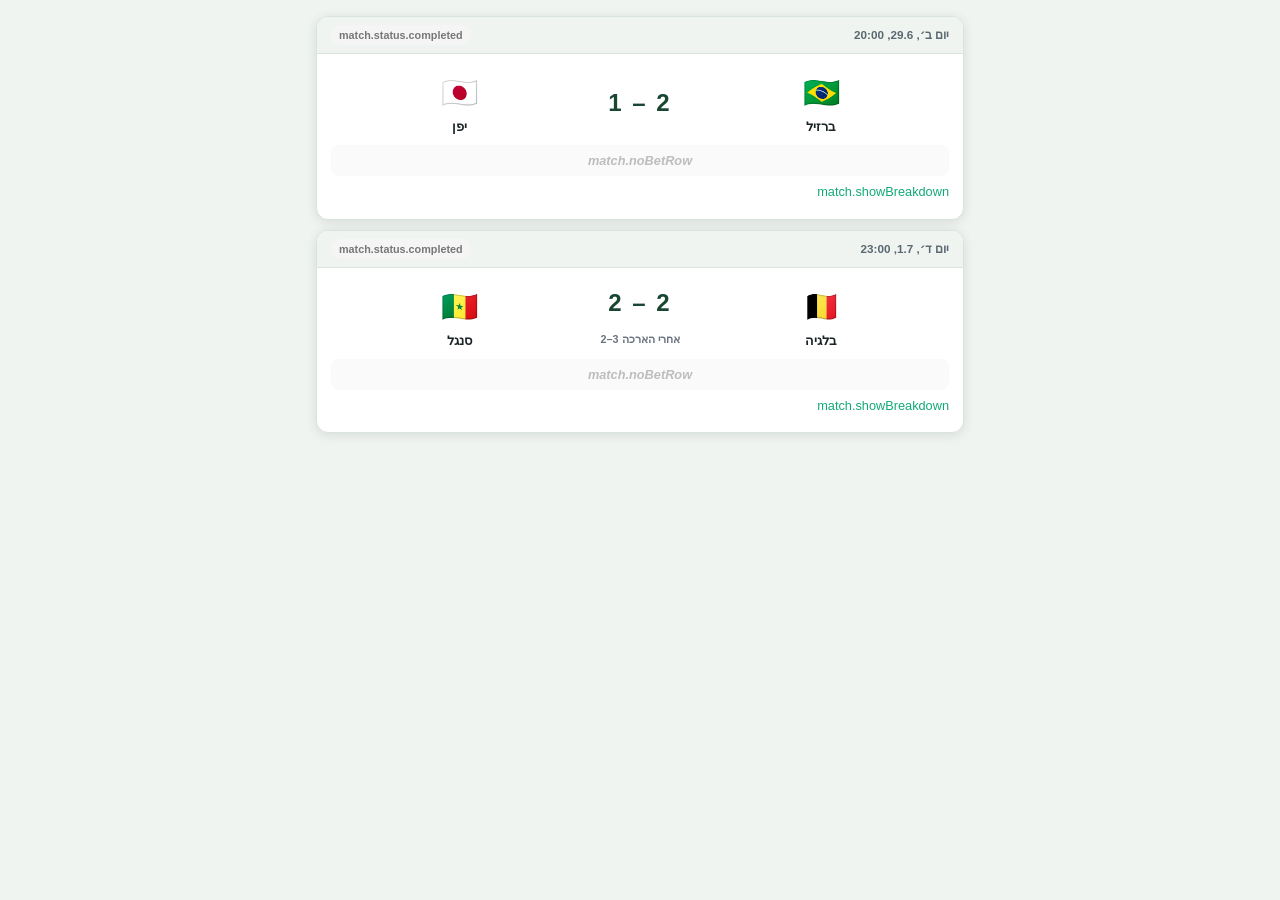
<file: tests/manual/aet-display-harness.html>
<!doctype html><meta charset="utf-8">
<link rel="stylesheet" href="../../styles.css">
<body style="direction:rtl">
<div id="tab-matches" class="tab-panel active"><div id="featured-matches-container"></div><div id="matches-container" class="app-content"></div></div>
<script>window.firebase=undefined;window.db=null;window.currentUser={userId:'u1'};
window.t=k=>({'match.aet':'אחרי הארכה','match.yourBet':'ניחוש','match.editBet':'ערוך','live.total':'סה"כ','common.pts':'נק׳'}[k]||k);
window.translateTeam=n=>n;window.currentLang='he';</script>
<script src="../../app.js?cb=1"></script>
<script>
  // A finished knockout game: 90' 2-2, a.e.t. 3-2.
  Object.assign(matches,{
    ko:{team1:'בלגיה',team2:'סנגל',date:'2026-07-01T20:00',stage:'R32',status:'completed',
        result:{team1Goals:2,team2Goals:2},resultAet:{team1Goals:3,team2Goals:2},scorers:[]},
    grp:{team1:'ברזיל',team2:'יפן',date:'2026-06-29T17:00',stage:'group',status:'completed',
        result:{team1Goals:2,team2Goals:1},scorers:[]},
  });
  Object.assign(groupMembers,{u1:{name:'A',totalPoints:0}});Object.assign(groupUsersCache,groupMembers);
  Object.assign(allGroupBets,{u1:{}});Object.assign(userBets,{});
  window.activeTournament='worldcup2026';window.stageFilter='all';renderMatches();
  const aet=[...document.querySelectorAll('.result-aet')];
  const koCard=[...document.querySelectorAll('.match-card')].find(c=>c.textContent.includes('בלגיה'));
  const grpCard=[...document.querySelectorAll('.match-card')].find(c=>c.textContent.includes('ברזיל'));
  const koHasAet=koCard&&/אחרי הארכה 3–2/.test(koCard.textContent);
  const grpHasAet=grpCard&&grpCard.querySelector('.result-aet');
  document.title='AETCOUNT:'+aet.length+' KO:'+!!koHasAet+' GRPNONE:'+!grpHasAet;
</script></body>
</file>
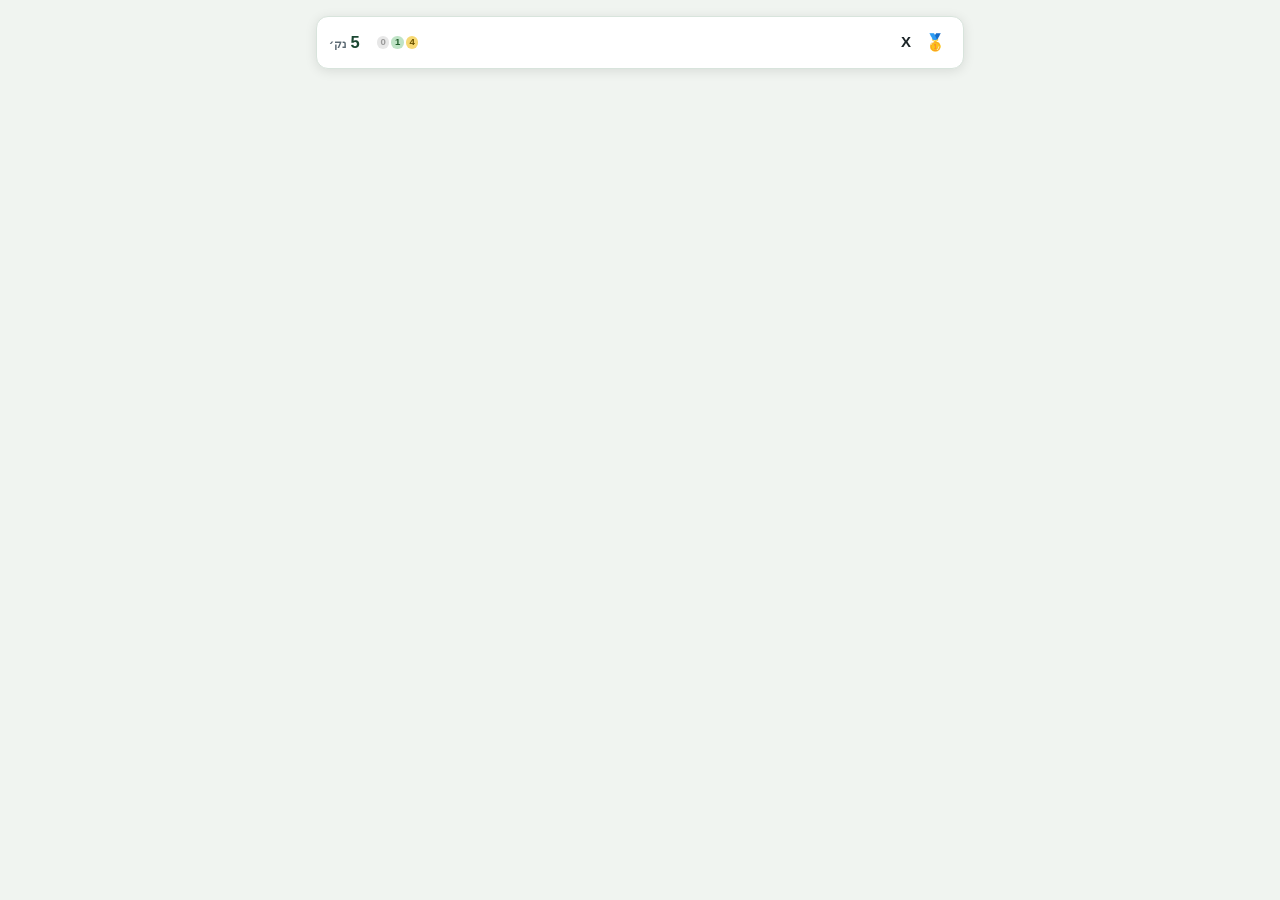
<file: tests/manual/form-order-harness.html>
<!doctype html><meta charset="utf-8">
<link rel="stylesheet" href="../../styles.css">
<body style="direction:rtl">
<div id="tab-leaderboard" class="tab-panel active"><div id="leaderboard-container" class="app-content"></div></div>
<script>window.firebase=undefined;window.db=null;window.currentUser={userId:'u1'};
window.t=k=>({'leaderboard.meTag':'אני','leaderboard.empty':'ריק','common.pts':'נק׳','groupSettings.unknownUser':'?'}[k]||k);
window.translateTeam=n=>n;window.currentLang='he';</script>
<script src="../../app.js?cb=1"></script>
<script>
  // gA is an OLD game (kickoff 06-22) but RE-FINALIZED late (finishedAt 06-25 09:00).
  // By kickoff it's the oldest -> should be the FIRST dot. By finishedAt it would wrongly be last.
  Object.assign(matches,{
    gA:{team1:'A1',team2:'A2',date:'2026-06-22T19:00',group:'X',stage:'group',result:{team1Goals:2,team2Goals:0},finishedAt:Date.parse('2026-06-25T09:00:00Z')},
    gB:{team1:'B1',team2:'B2',date:'2026-06-24T19:00',group:'Y',stage:'group',result:{team1Goals:1,team2Goals:1},finishedAt:Date.parse('2026-06-24T21:00:00Z')},
    gC:{team1:'C1',team2:'C2',date:'2026-06-24T22:00',group:'Z',stage:'group',result:{team1Goals:3,team2Goals:0},finishedAt:Date.parse('2026-06-25T00:00:00Z')},
  });
  Object.assign(groupMembers,{u1:{name:'X',totalPoints:5}});
  Object.assign(groupUsersCache,groupMembers);
  Object.assign(allGroupBets,{u1:{
    gA:{team1Goals:2,team2Goals:0,points:4},
    gB:{team1Goals:1,team2Goals:1,points:1},
    gC:{team1Goals:0,team2Goals:0,points:0},
  }});
  window.activeTournament='worldcup2026';window.stageFilter='all';renderLeaderboard();
  const dots=[...document.querySelectorAll('.lb-form-dot')].map(e=>e.textContent).join(',');
  // kickoff order gA(06-22)<gB(06-24 19:00)<gC(06-24 22:00) -> oldest->newest dots = 4,1,0
  document.title='DOTS:'+dots+' OK:'+(dots==='4,1,0');
</script></body>
</file>
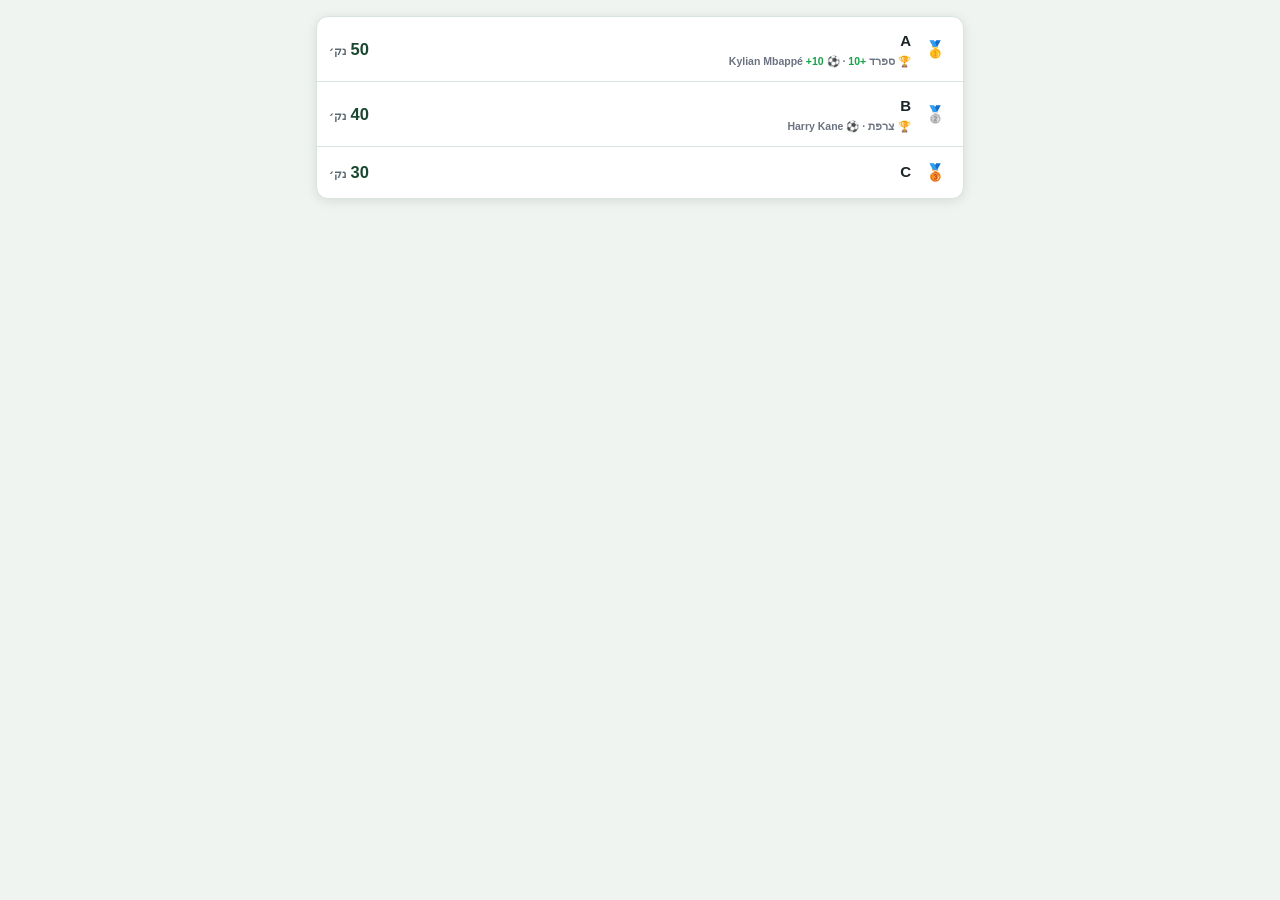
<file: tests/manual/lb-specials-harness.html>
<!doctype html><meta charset="utf-8">
<link rel="stylesheet" href="../../styles.css">
<body style="direction:rtl">
<div id="tab-leaderboard" class="tab-panel active"><div id="leaderboard-container" class="app-content"></div></div>
<script>window.firebase=undefined;window.db=null;window.currentUser={userId:'u1'};
window.t=k=>({'leaderboard.meTag':'אני','leaderboard.empty':'ריק','common.pts':'נק׳','groupSettings.unknownUser':'?'}[k]||k);
window.translateTeam=n=>n;window.currentLang='he';</script>
<script src="../../app.js?cb=1"></script>
<script>
  window.activeTournament='worldcup2026';window.stageFilter='all';
  Object.assign(tournamentSettings,{winner:'ספרד',topScorer:'Kylian Mbappé'});
  Object.assign(groupMembers,{
    u1:{name:'A',totalPoints:50}, u2:{name:'B',totalPoints:40}, u3:{name:'C',totalPoints:30},
  });
  Object.assign(groupUsersCache,groupMembers);
  Object.assign(allGroupBets,{});
  Object.assign(allGroupSpecialBets,{
    u1:{winner:{team:'ספרד'},topScorer:{player:'Kylian Mbappé'}},          // both correct -> 2x +10
    u2:{winner:{team:'צרפת'},topScorer:{player:'Harry Kane'}},              // both wrong -> 0 +10
    // u3: no special bet -> no sub-line
  });
  renderLeaderboard();
  const specials=[...document.querySelectorAll('.lb-special')];
  const hits=[...document.querySelectorAll('.lb-special-hit')];
  const rows=[...document.querySelectorAll('.leaderboard-row')];
  const cRow=rows.find(r=>/(^|\D)C(\D|$)/.test(r.querySelector('.lb-name').textContent));
  const cNone=cRow && !cRow.querySelector('.lb-special');
  document.title='SPECIALS:'+specials.length+' HITS:'+hits.length+' CNONE:'+!!cNone;
</script></body>
</file>
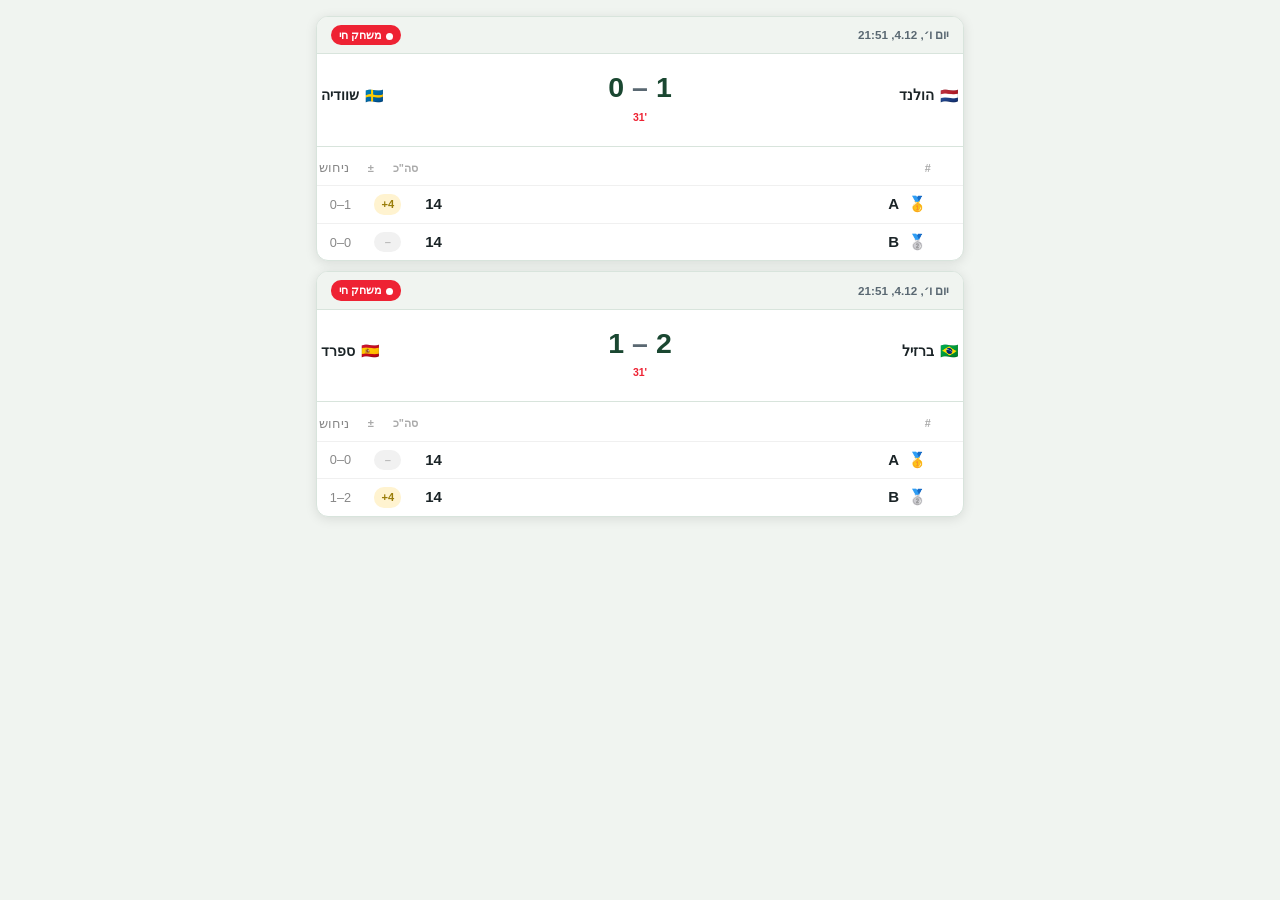
<file: tests/manual/live-accumulate-harness.html>
<!doctype html><meta charset="utf-8">
<link rel="stylesheet" href="../../styles.css">
<body style="direction:rtl">
<div id="tab-live" class="tab-panel active"><div id="live-container" class="app-content"></div></div>
<script>window.firebase=undefined;window.db=null;window.currentUser={userId:'u1'};
window.t=k=>({'live.statusLive':'משחק חי','live.notStarted':'טרם החל','live.total':'סה"כ','leaderboard.meTag':'אני','match.yourBet':'ניחוש','groupSettings.unknownUser':'?','live.empty':'אין'}[k]||k);
window.translateTeam=n=>n;window.currentLang='he';</script>
<script src="../../app.js?cb=1"></script>
<script>
  const ago=ms=>new Date(Date.now()-ms).toISOString().slice(0,16);
  // Two in-play games. u1 gains only in g1, u2 gains only in g2 -> combined totals must
  // appear identically on BOTH cards, while each card's pill reflects its own game.
  Object.assign(matches,{
    g1:{team1:'הולנד',team2:'שוודיה',date:ago(30*60000),group:'A',stage:'group',live:{team1Goals:1,team2Goals:0,status:'IN_PLAY',updatedAt:Date.now()-60000,minute:30}},
    g2:{team1:'ברזיל',team2:'ספרד',date:ago(30*60000),group:'B',stage:'group',live:{team1Goals:2,team2Goals:1,status:'IN_PLAY',updatedAt:Date.now()-60000,minute:30}},
  });
  Object.assign(groupMembers,{u1:{name:'A',totalPoints:10},u2:{name:'B',totalPoints:10}});
  Object.assign(groupUsersCache,groupMembers);
  Object.assign(allGroupBets,{
    u1:{g1:{team1Goals:1,team2Goals:0},g2:{team1Goals:0,team2Goals:0}}, // +4 in g1, 0 in g2 -> 14
    u2:{g1:{team1Goals:0,team2Goals:0},g2:{team1Goals:2,team2Goals:1}}, // 0 in g1, +4 in g2 -> 14
  });
  window.activeTournament='worldcup2026';window.stageFilter='all';renderLive();
  const cards=[...document.querySelectorAll('.live-card')];
  const totalsOf=c=>[...c.querySelectorAll('.live-lb-total')].map(e=>e.textContent).join(',');
  const sameTotals = cards.length===2 && totalsOf(cards[0])===totalsOf(cards[1]);
  // both u1 and u2 should project to 14 (10 + their one +4)
  const has14 = totalsOf(cards[0]).split(',').filter(x=>x==='14').length===2;
  // pills differ between the two cards (each shows its own game's contribution)
  const pills=c=>[...c.querySelectorAll('.live-lb-pill')].map(e=>e.textContent).join(',');
  const pillsDiffer = cards.length===2 && pills(cards[0])!==pills(cards[1]);
  document.title='CARDS:'+cards.length+' SAME_TOTALS:'+sameTotals+' BOTH14:'+has14+' PILLS_DIFFER:'+pillsDiffer;
</script></body>
</file>
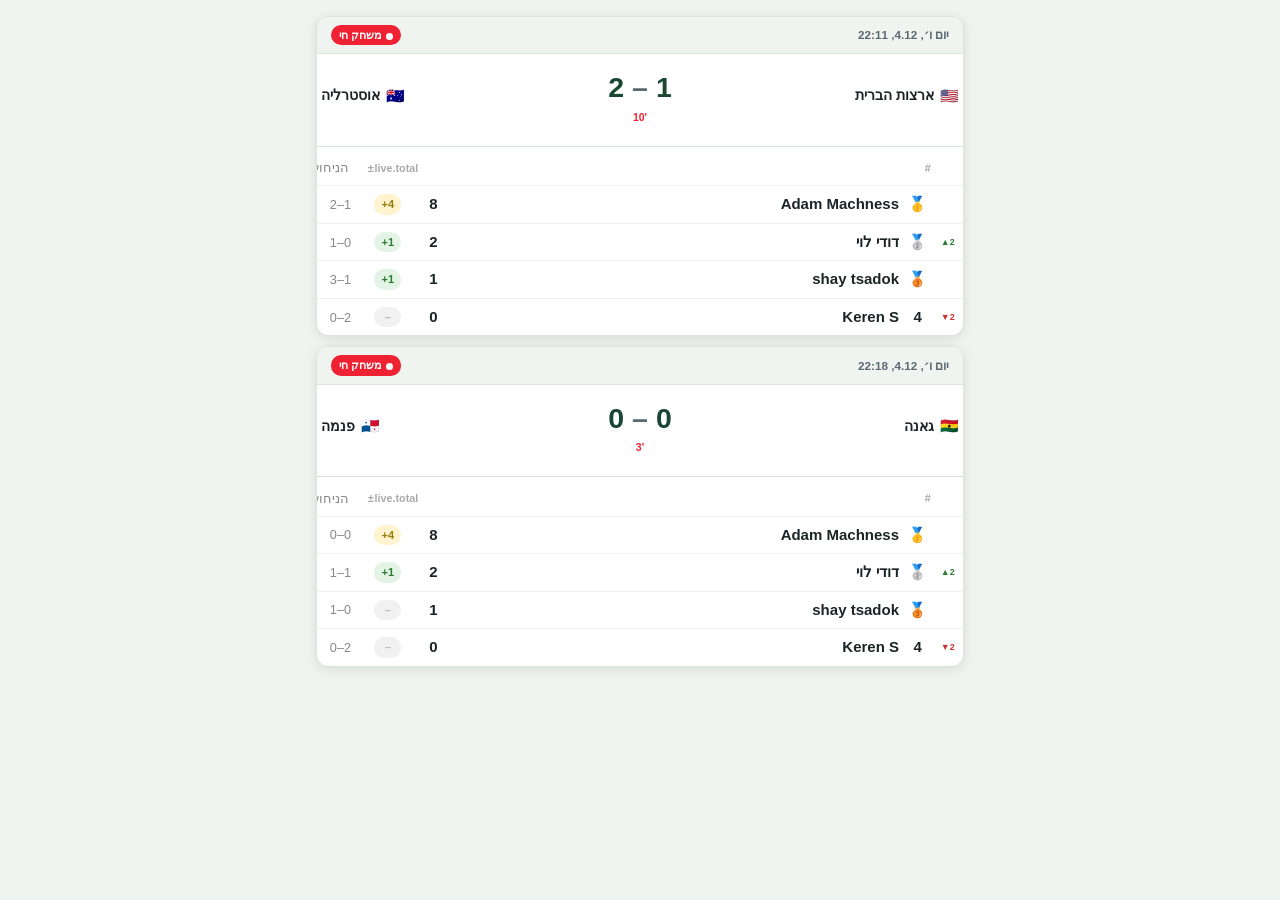
<file: tests/manual/live-card-harness.html>
<!doctype html><meta charset="utf-8"><meta name="viewport" content="width=device-width,initial-scale=1">
<link rel="stylesheet" href="../../styles.css">
<body style="direction:rtl">
<div id="tab-live" class="tab-panel active"><div id="live-container" class="app-content"></div></div>
<script>window.firebase=undefined;window.db=null;window.t=k=>({'live.statusLive':'משחק חי','live.statusHalftime':'מחצית','live.statusLocked':'ניחושים נעולים','live.notStarted':'טרם החל','live.provisional':'נק׳ (חי)','match.yourBet':'הניחוש שלך','match.status.completed':'הסתיים','live.empty':'אין משחקים','groupSettings.unknownUser':'?'}[k]||k);window.translateTeam=n=>n;window.currentLang='he';</script>
<script src="../../app.js?cb=1"></script>
<script>
  const past = ms => new Date(Date.now()+ms).toISOString().slice(0,16);
  Object.assign(matches, {
    g_live: { team1:'ארצות הברית', team2:'אוסטרליה', date: past(-10*60000), group:'D', stage:'group',
              live:{ team1Goals:1, team2Goals:2, status:'IN_PLAY', updatedAt:Date.now() } },
    g_started: { team1:'גאנה', team2:'פנמה', date: past(-3*60000), group:'L', stage:'group' },  // started, no node -> 0-0
  });
  Object.assign(groupMembers, { u1:{name:'Adam Machness'}, u2:{name:'דודי לוי'}, u3:{name:'Keren S'}, u4:{name:'shay tsadok'} });
  Object.assign(groupUsersCache, groupMembers);
  Object.assign(allGroupBets, {
    u1:{ g_live:{team1Goals:1,team2Goals:2}, g_started:{team1Goals:0,team2Goals:0} },  // live exact / started exact
    u2:{ g_live:{team1Goals:0,team2Goals:1}, g_started:{team1Goals:1,team2Goals:1} },  // live win2 / started draw
    u3:{ g_live:{team1Goals:2,team2Goals:0}, g_started:{team1Goals:2,team2Goals:0} },  // miss
    u4:{ g_live:{team1Goals:1,team2Goals:3}, g_started:{team1Goals:0,team2Goals:1} },  // live win2 / started win2
  });
  window.activeTournament='worldcup2026'; window.stageFilter='all';
  renderLive();
</script>
</body>
</file>
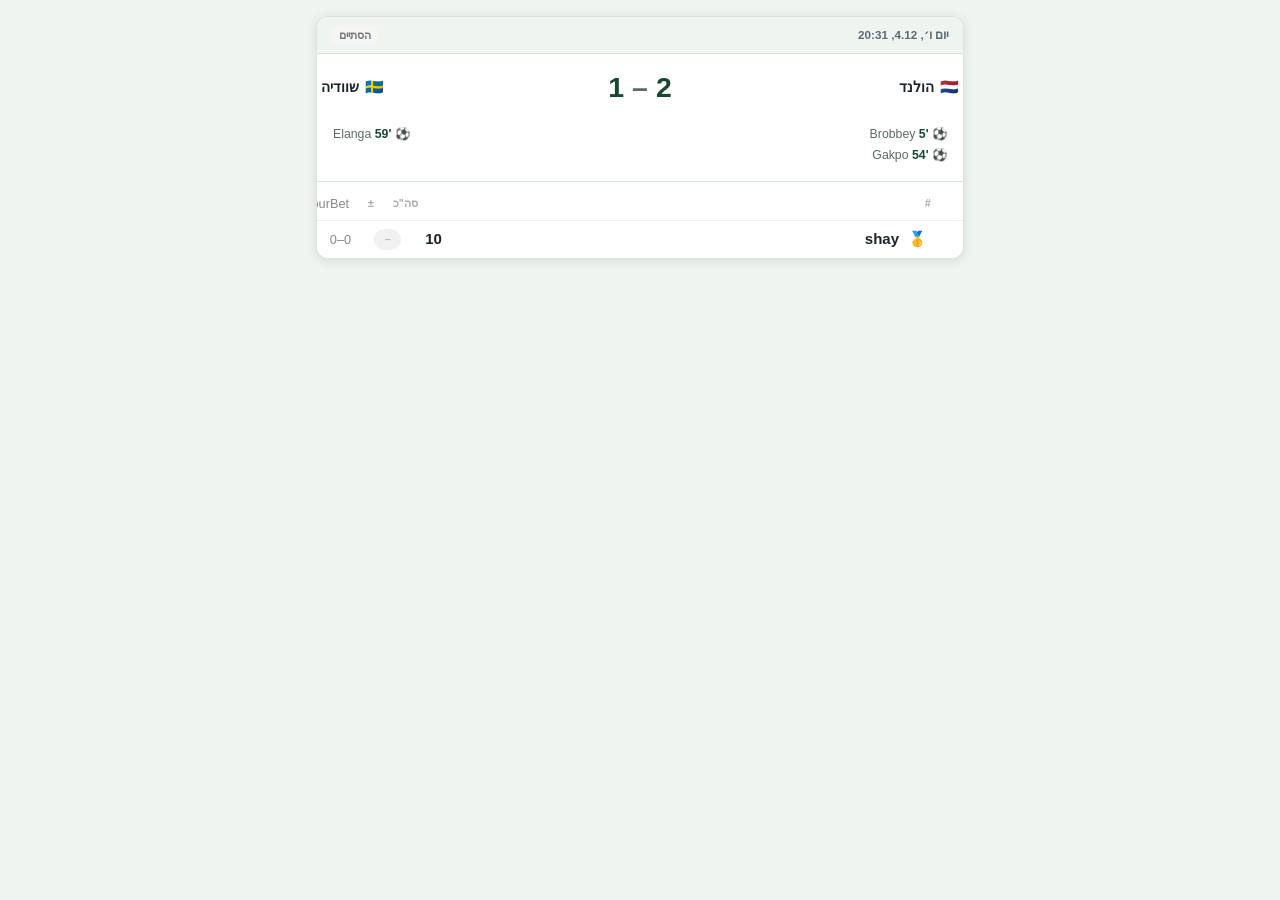
<file: tests/manual/live-finished-scorers-harness.html>
<!doctype html><meta charset="utf-8">
<link rel="stylesheet" href="../../styles.css">
<body style="direction:rtl">
<div id="tab-live" class="tab-panel active"><div id="live-container" class="app-content"></div></div>
<script>window.firebase=undefined;window.db=null;window.currentUser={userId:'u1'};
window.t=k=>({'live.statusLive':'משחק חי','live.notStarted':'טרם החל','live.total':'סה"כ','match.status.completed':'הסתיים','leaderboard.meTag':'אני','groupSettings.unknownUser':'?','live.empty':'אין'}[k]||k);
window.translateTeam=n=>n;window.currentLang='he';</script>
<script src="../../app.js?cb=1"></script>
<script>
  const ago=ms=>new Date(Date.now()-ms).toISOString().slice(0,16);
  // FINISHED game still in the live view (finishedAt recent), live node nulled,
  // scorers on the PERSISTENT field.
  Object.assign(matches,{g:{team1:'הולנד',team2:'שוודיה',date:ago(110*60000),group:'F',stage:'group',
    result:{team1Goals:2,team2Goals:1}, finishedAt:Date.now()-10*60000, live:null,
    scorers:[{team:1,player:'Brobbey',minute:5,extra:null,kind:'goal'},
             {team:1,player:'Gakpo',minute:54,extra:null,kind:'goal'},
             {team:2,player:'Elanga',minute:59,extra:null,kind:'goal'}]}});
  Object.assign(groupMembers,{u1:{name:'shay',totalPoints:10}});
  Object.assign(groupUsersCache,groupMembers);
  window.activeTournament='worldcup2026';window.stageFilter='all';renderLive();
  const h=document.querySelector('#live-container').innerHTML;
  document.title='SCORERS:'+h.includes('live-scorers')+' EMOJI:'+h.includes('⚽')+' NAME:'+h.includes('Brobbey');
</script></body>
</file>
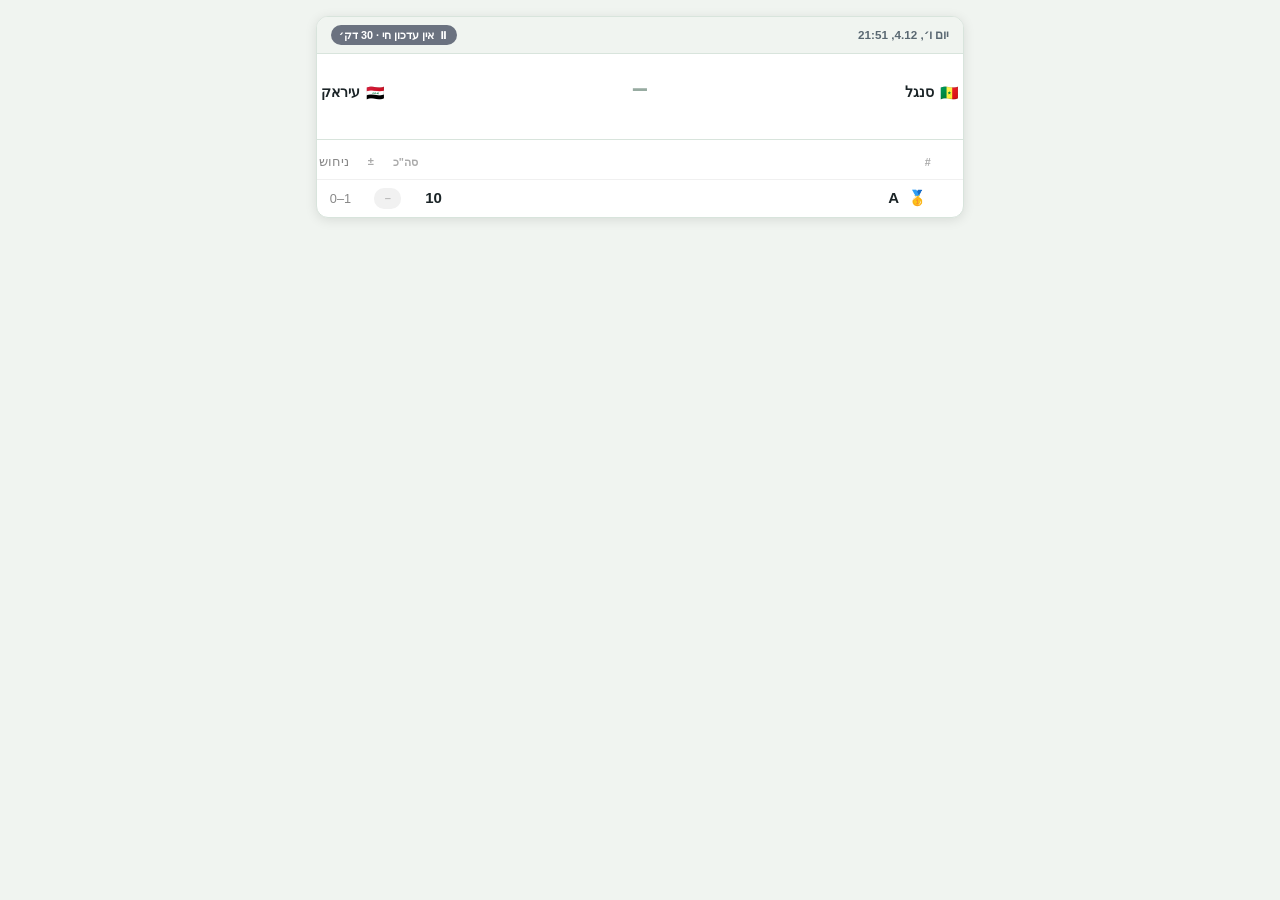
<file: tests/manual/live-nodata-harness.html>
<!doctype html><meta charset="utf-8">
<link rel="stylesheet" href="../../styles.css">
<body style="direction:rtl">
<div id="tab-live" class="tab-panel active"><div id="live-container" class="app-content"></div></div>
<script>window.firebase=undefined;window.db=null;window.currentUser={userId:'u1'};
window.t=k=>({'live.statusLive':'משחק חי','live.notStarted':'טרם החל','live.total':'סה"כ','live.updatedAgo':'עודכן לפני {n} דק׳','live.noLiveData':'אין עדכון חי · {n} דק׳','leaderboard.meTag':'אני','match.yourBet':'ניחוש','groupSettings.unknownUser':'?','live.empty':'אין'}[k]||k);
window.translateTeam=n=>n;window.currentLang='he';</script>
<script src="../../app.js?cb=1"></script>
<script>
  const ago=ms=>new Date(Date.now()-ms).toISOString().slice(0,16);
  // Started 30 min ago, NO live node (API down from kickoff) -> should be paused/no-data.
  Object.assign(matches,{g:{team1:'סנגל',team2:'עיראק',date:ago(30*60000),group:'A',stage:'group'}});
  Object.assign(groupMembers,{u1:{name:'A',totalPoints:10}});
  Object.assign(groupUsersCache,groupMembers);
  Object.assign(allGroupBets,{u1:{g:{team1Goals:1,team2Goals:0}}});
  window.activeTournament='worldcup2026';window.stageFilter='all';renderLive();updateLiveMinutes();
  const card=document.querySelector('.live-card');
  const score=(card.querySelector('.live-score')||{}).textContent||'';
  const min=(card.querySelector('.live-minute')||{}).textContent||'';
  const ago2=(card.querySelector('.live-stale-ago')||{}).textContent||'';
  document.title='STALE:'+card.classList.contains('live-stale')+' DASH:'+(score.trim()==='–')+' MINEMPTY:'+(min==='')+' AGON:'+/\d/.test(ago2);
</script></body>
</file>
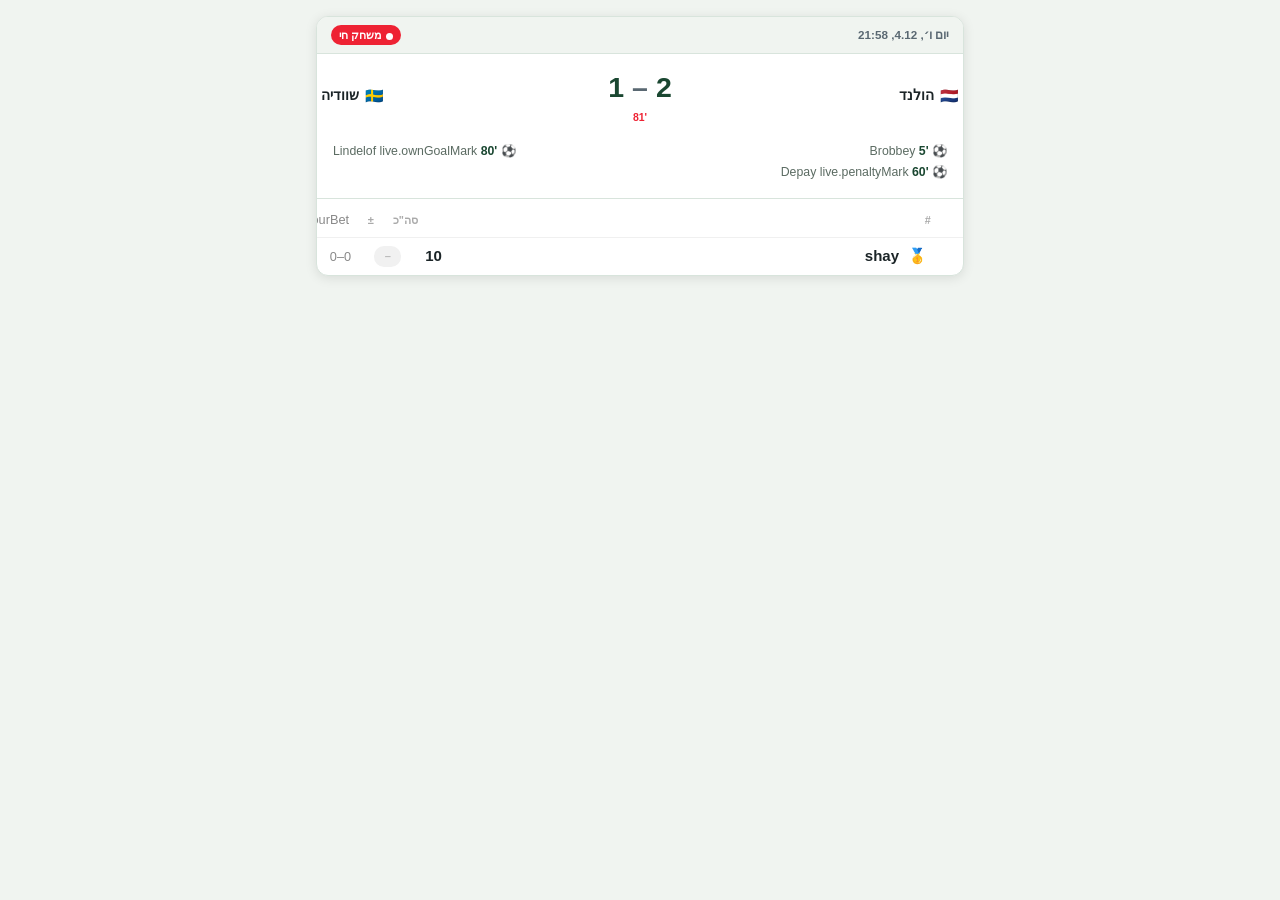
<file: tests/manual/live-scorers-harness.html>
<!doctype html><meta charset="utf-8">
<link rel="stylesheet" href="../../styles.css">
<body style="direction:rtl">
<div id="tab-live" class="tab-panel active"><div id="live-container" class="app-content"></div></div>
<script>window.firebase=undefined;window.db=null;window.currentUser={userId:'u1'};
window.t=k=>({'live.statusLive':'משחק חי','live.notStarted':'טרם החל','live.total':'סה"כ','leaderboard.meTag':'אני','groupSettings.unknownUser':'?','live.empty':'אין'}[k]||k);
window.translateTeam=n=>n;window.currentLang='he';</script>
<script src="../../app.js?cb=1"></script>
<script>
  const ago=ms=>new Date(Date.now()-ms).toISOString().slice(0,16);
  Object.assign(matches,{g:{team1:'הולנד',team2:'שוודיה',date:ago(23*60000),group:'D',stage:'group',
    live:{team1Goals:2,team2Goals:1,status:'IN_PLAY',updatedAt:Date.now()-60000,minute:80,
      scorers:[{team:1,player:'Brobbey',minute:5,extra:null,kind:'goal'},
               {team:1,player:'Depay',minute:60,extra:null,kind:'pen'},
               {team:2,player:'Lindelof',minute:80,extra:null,kind:'og'}]}}});
  Object.assign(groupMembers,{u1:{name:'shay',totalPoints:10}});
  Object.assign(groupUsersCache,groupMembers);
  window.activeTournament='worldcup2026';window.stageFilter='all';renderLive();
  const h=document.querySelector('#live-container').innerHTML;
  document.title='SCORERS:'+h.includes('live-scorers')+' EMOJI:'+h.includes('⚽')
    +' PEN:'+h.includes('live.penaltyMark')+' OG:'+h.includes('live.ownGoalMark')+' NAME:'+h.includes('Brobbey');
</script></body>
</file>
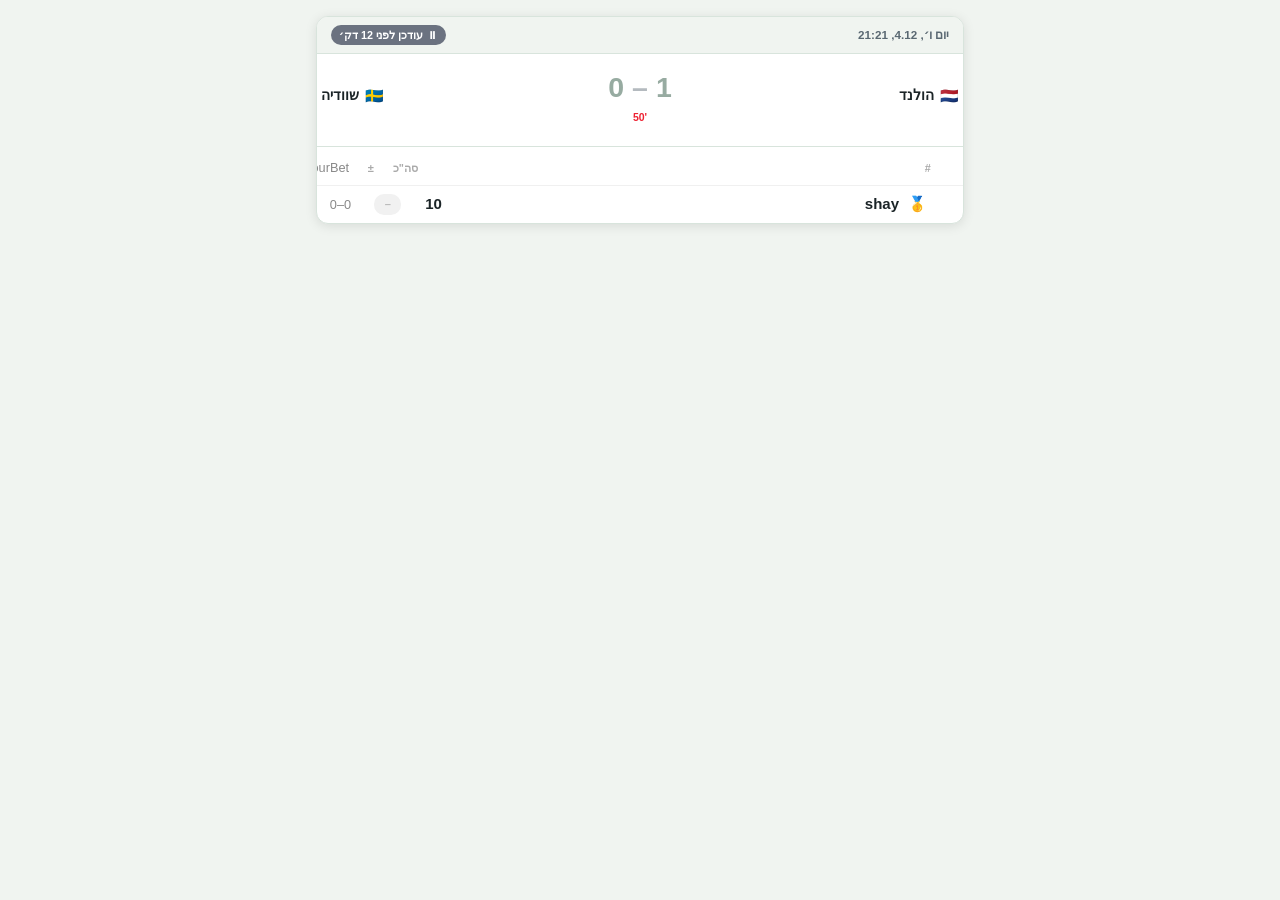
<file: tests/manual/live-stale-harness.html>
<!doctype html><meta charset="utf-8">
<link rel="stylesheet" href="../../styles.css">
<body style="direction:rtl">
<div id="tab-live" class="tab-panel active"><div id="live-container" class="app-content"></div></div>
<script>window.firebase=undefined;window.db=null;window.currentUser={userId:'u1'};
window.t=k=>({'live.statusLive':'משחק חי','live.updatedAgo':'עודכן לפני {n} דק׳','live.notStarted':'טרם החל','live.total':'סה"כ','leaderboard.meTag':'אני','groupSettings.unknownUser':'?','live.empty':'אין'}[k]||k);
window.translateTeam=n=>n;window.currentLang='he';</script>
<script src="../../app.js?cb=1"></script>
<script>
  const ago=ms=>new Date(Date.now()-ms).toISOString().slice(0,16);
  // Live game whose live node hasn't updated for 12 minutes -> stale.
  Object.assign(matches,{g:{team1:'הולנד',team2:'שוודיה',date:ago(60*60000),group:'F',stage:'group',
    live:{team1Goals:1,team2Goals:0,status:'IN_PLAY',updatedAt:Date.now()-12*60000,minute:50}}});
  Object.assign(groupMembers,{u1:{name:'shay',totalPoints:10}});
  Object.assign(groupUsersCache,groupMembers);
  window.activeTournament='worldcup2026';window.stageFilter='all';renderLive();updateLiveMinutes();
  const card=document.querySelector('.live-card');
  const agoTxt=(card.querySelector('.live-stale-ago')||{}).textContent||'';
  const min=(card.querySelector('.live-minute')||{}).textContent||'';
  document.title='STALE:'+card.classList.contains('live-stale')+' AGO:'+(agoTxt.length>0)+' MIN:'+min;
</script></body>
</file>
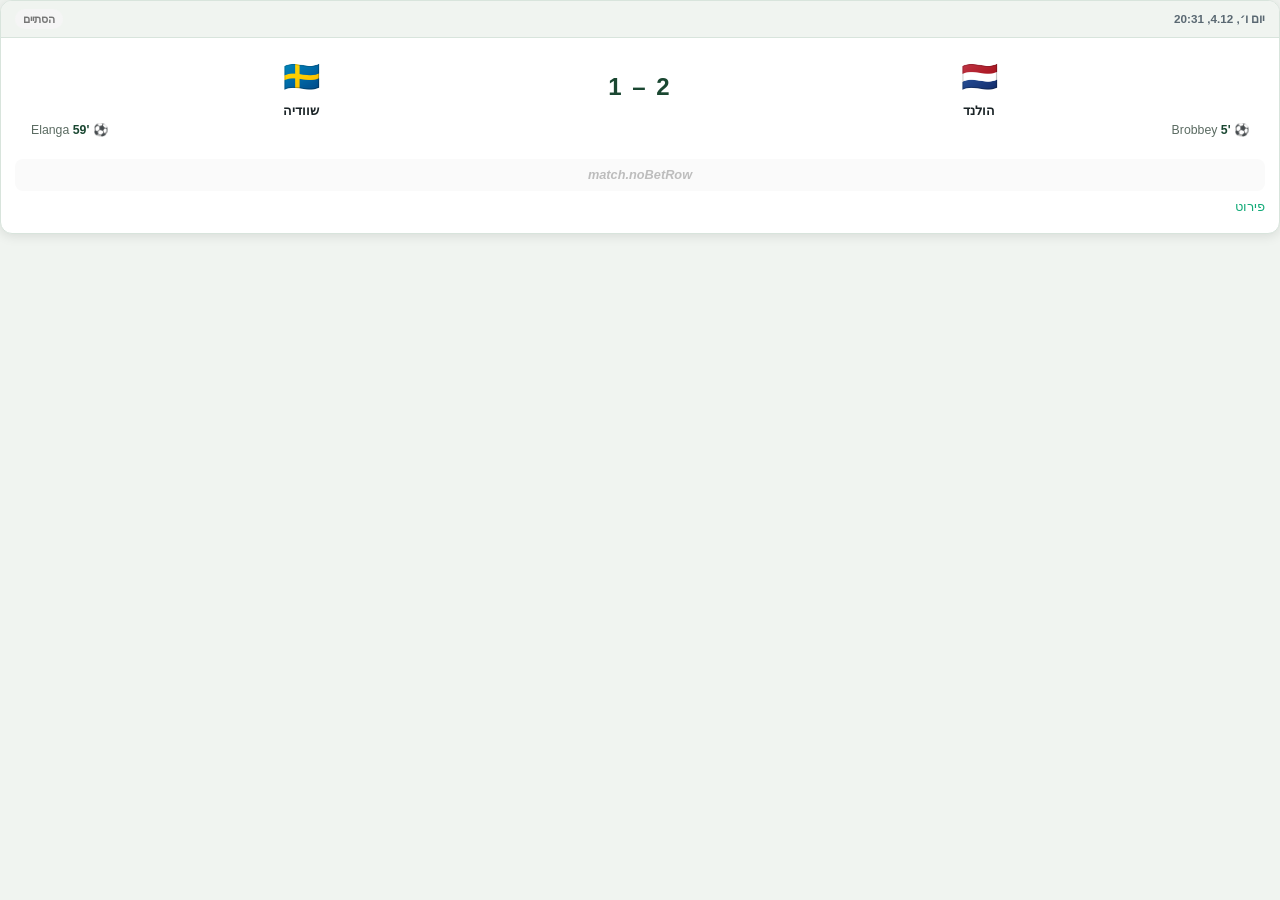
<file: tests/manual/matches-scorers-harness.html>
<!doctype html><meta charset="utf-8">
<link rel="stylesheet" href="../../styles.css">
<body style="direction:rtl">
<div id="out"></div>
<script>window.firebase=undefined;window.db=null;window.currentUser={userId:'u1'};
window.t=k=>({'match.yourBet':'ניחוש','match.status.completed':'הסתיים','match.showBreakdown':'פירוט','match.pointsLabel':'נק׳','groupSettings.unknownUser':'?'}[k]||k);
window.translateTeam=n=>n;window.currentLang='he';</script>
<script src="../../app.js?cb=1"></script>
<script>
  const ago=ms=>new Date(Date.now()-ms).toISOString().slice(0,16);
  const m={id:'g',team1:'הולנד',team2:'שוודיה',date:ago(110*60000),group:'F',stage:'group',
    result:{team1Goals:2,team2Goals:1},
    scorers:[{team:1,player:'Brobbey',minute:5,extra:null,kind:'goal'},
             {team:2,player:'Elanga',minute:59,extra:null,kind:'goal'}]};
  Object.assign(matches,{g:m});
  // three members with differing totals -> leaderboard order is High, Mid, Low
  Object.assign(groupMembers,{u1:{name:'Low',totalPoints:3},u2:{name:'High',totalPoints:30},u3:{name:'Mid',totalPoints:15}});
  Object.assign(groupUsersCache,groupMembers);
  Object.assign(allGroupBets,{u1:{g:{team1Goals:0,team2Goals:0}},u2:{g:{team1Goals:2,team2Goals:1}},u3:{g:{team1Goals:1,team2Goals:1}}});
  window.activeTournament='worldcup2026';window.stageFilter='all';
  document.getElementById('out').innerHTML=buildMatchCard(m);
  const names=[...document.querySelectorAll('#breakdown-g .lp-name')].map(e=>e.textContent);
  const h=document.getElementById('out').innerHTML;
  document.title='SCORERS:'+h.includes('live-scorers')+' ORDER:'+names.join(',');
</script></body>
</file>
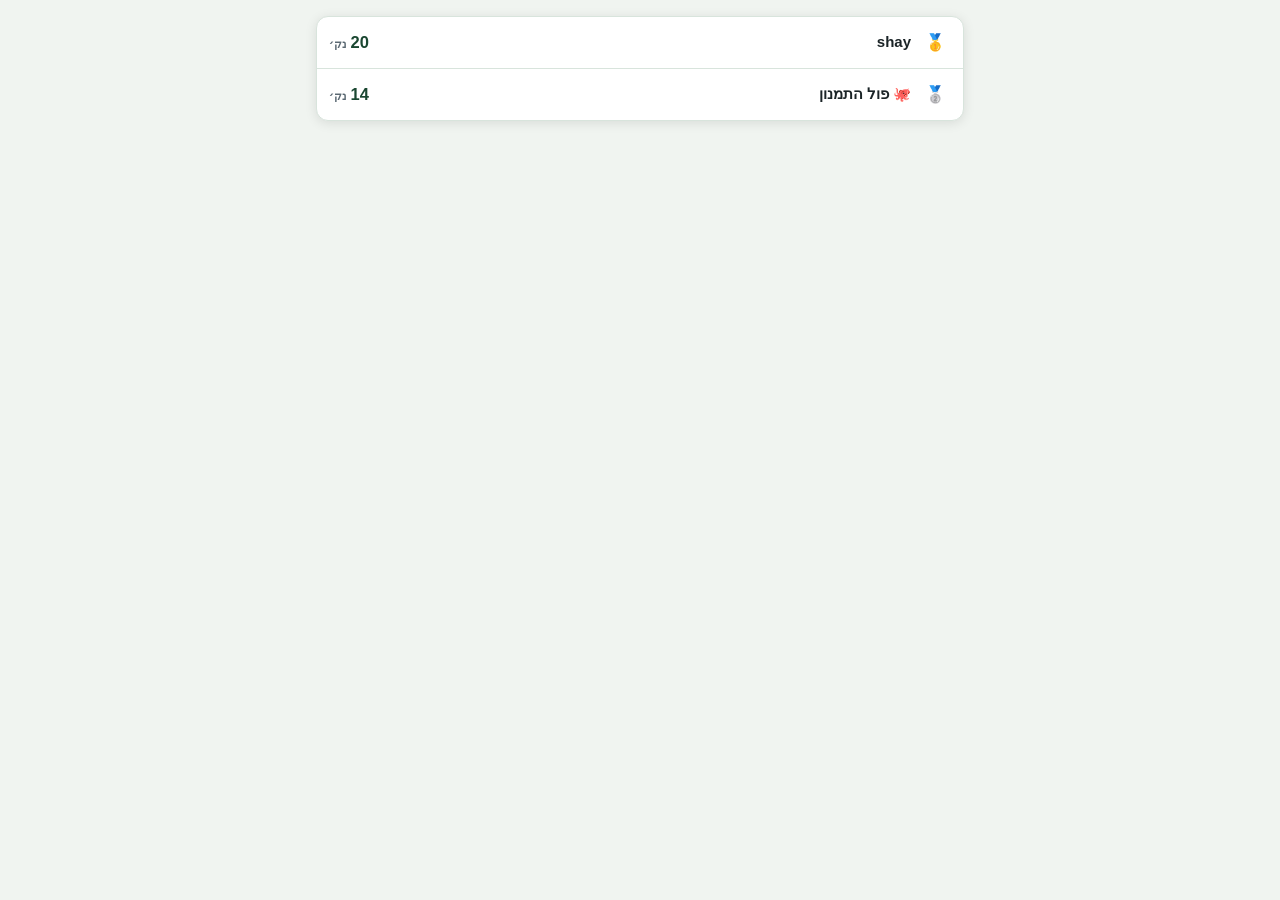
<file: tests/manual/paul-harness.html>
<!doctype html><meta charset="utf-8">
<link rel="stylesheet" href="../../styles.css">
<body style="direction:rtl">
<div id="tab-leaderboard" class="tab-panel active"><div id="leaderboard-container" class="app-content"></div></div>
<script>window.firebase=undefined;window.db=null;window.currentUser={userId:'u1'};
window.t=k=>({ 'paul.name':'פול התמנון','leaderboard.meTag':'אני','leaderboard.empty':'ריק','common.pts':'נק׳','groupSettings.unknownUser':'?' }[k]||k);
window.translateTeam=n=>n;window.currentLang='he';</script>
<script src="../../app.js?cb=1"></script>
<script>
  Object.assign(groupMembers,{
    u1:{name:'shay',totalPoints:20},
    'paul-octopus':{name:'פול התמנון',totalPoints:14} });
  Object.assign(groupUsersCache,groupMembers);
  window.activeTournament='worldcup2026';window.stageFilter='all';renderLeaderboard();
  document.title='HAS_OCTO:'+document.querySelector('#leaderboard-container').innerHTML.includes('octo-icon')
    + ' EMOJI:'+document.querySelector('#leaderboard-container').innerHTML.includes('🐙');
</script></body>
</file>
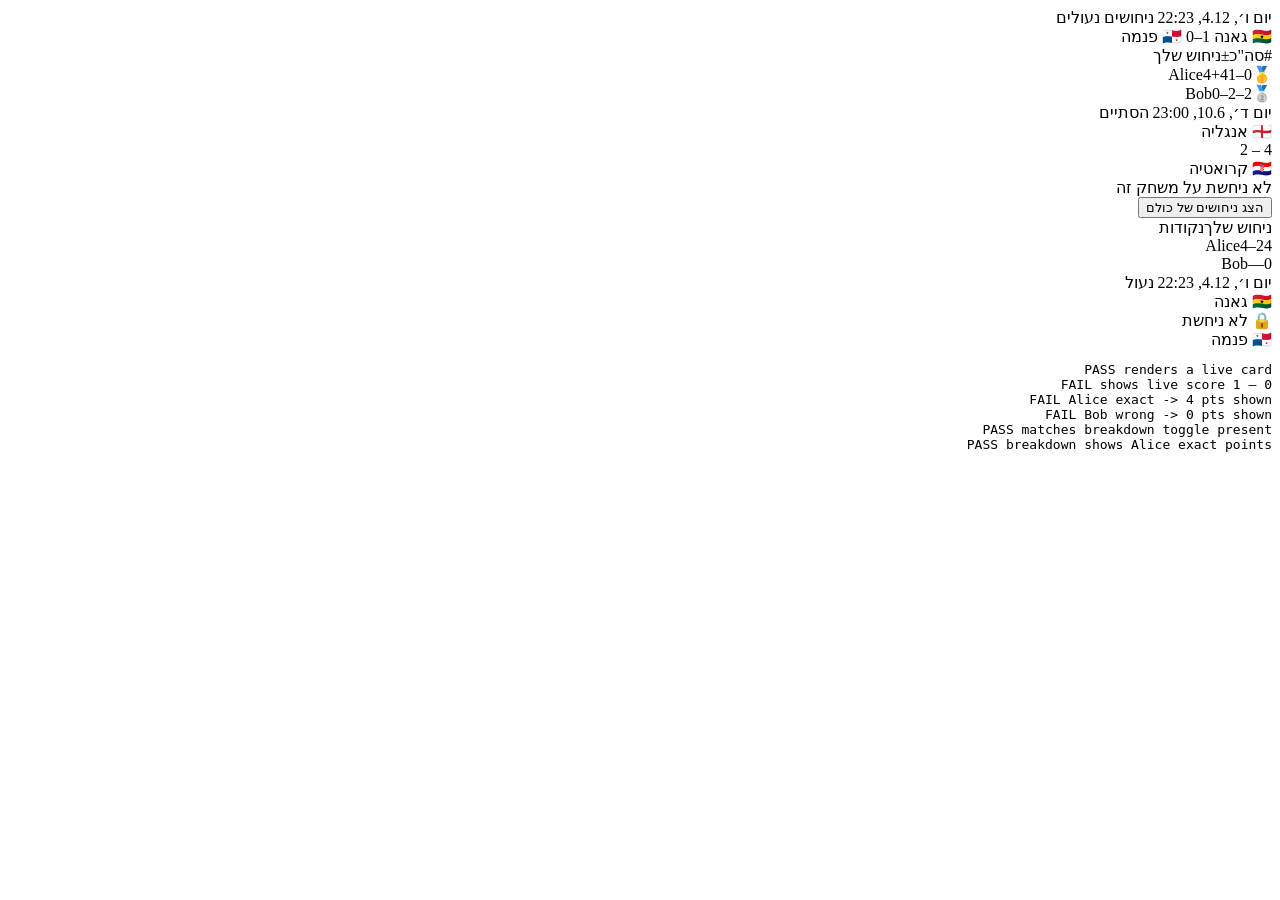
<file: tests/manual/render-harness.html>
<!doctype html><meta charset="utf-8"><title>render harness</title>
<div id="tab-live" class="tab-panel"><div id="live-container"></div></div>
<div id="matches-container"></div><div id="featured-matches-container"></div>
<pre id="RESULT"></pre>
<script>
  // Stub the globals app.js touches so it loads without Firebase/DOM wiring.
  window.firebase = undefined; window.db = null;
  window.t = k => k; window.translateTeam = n => n; window.currentLang = 'he';
</script>
<script src="../../i18n.js?cachebust=1"></script>
<script src="../../app.js?cachebust=1"></script>
<script>
  try {
  // Inject mock state. app.js uses top-level `let` which in classic scripts does NOT land
  // on `window`, so we mutate the existing objects via Object.assign / bracket assignment.
  // All of these refs are the same objects the closures inside app.js captured.
  const now = Date.now();
  // parseMatchDate() appends 'Z', treating naive strings as UTC.
  // matchIsLocked fires when kickoff is <= 5 min away.
  // We set the match 2 minutes from now UTC so it is firmly in the lock window.
  const soon = new Date(now + 2*60*1000).toISOString().slice(0,16);

  // matches, groupMembers, groupUsersCache, allGroupBets are `let {}` objects — mutate in place.
  Object.assign(matches, {
    g1: { team1:'גאנה', team2:'פנמה', date: soon, group:'L', stage:'group',
          live:{ team1Goals:1, team2Goals:0, status:'IN_PLAY', updatedAt: now } },
  });
  Object.assign(groupMembers, { u1:{name:'Alice'}, u2:{name:'Bob'} });
  Object.assign(groupUsersCache, { u1:{name:'Alice'}, u2:{name:'Bob'} });
  Object.assign(allGroupBets, { u1:{ g1:{team1Goals:1, team2Goals:0} }, u2:{ g1:{team1Goals:2, team2Goals:2} } });
  // activeTournament is a `let` primitive — reassign via the exposed setter if available,
  // or rely on the default value set at declaration ('ucl2025'). We need 'worldcup2026'
  // so call switchTournament if db is null (no Firebase), otherwise the filter in renderLive
  // would exclude our mock match. We patch it by overriding matchIsLocked to skip tournament check.
  // Simplest fix: the mock match has no .tournament field, so the filter
  // `(!m.tournament || m.tournament === activeTournament)` passes when m.tournament is undefined.

  renderLive();
  const html = document.getElementById('live-container').innerHTML;
  const checks = [
    ['renders a live card', html.includes('live-card')],
    ['shows live score 1 – 0', html.includes('1 – 0')],
    ['Alice exact -> 4 pts shown', /Alice[\s\S]*?1–0[\s\S]*?>4</.test(html)],
    ['Bob wrong -> 0 pts shown', /Bob[\s\S]*?2–2[\s\S]*?>0</.test(html)],
  ];

  // Task 6: finished match breakdown. Mutate the same `let` objects in place (bare
  // refs — these are NOT on `window`; using window.matches here would be undefined).
  matches.g2 = { id:'g2', team1:'אנגליה', team2:'קרואטיה', date:'2026-06-10T20:00', group:'L', stage:'group',
                 result:{ team1Goals:4, team2Goals:2 }, finishedAt: now - 3*3600*1000 };
  allGroupBets.u1.g2 = { team1Goals:4, team2Goals:2 }; // exact
  stageFilter = 'all';
  renderMatches();
  const mhtml = document.getElementById('matches-container').innerHTML;
  checks.push(['matches breakdown toggle present', mhtml.includes('breakdown-toggle')]);
  checks.push(['breakdown shows Alice exact points', /Alice[\s\S]*?4–2[\s\S]*?>4</.test(mhtml)]);

  document.getElementById('RESULT').textContent =
    checks.map(([n,ok]) => (ok?'PASS':'FAIL')+' '+n).join('\n');
  } catch (e) {
    // Surface render throws instead of leaving #RESULT empty (which hides failures).
    document.getElementById('RESULT').textContent = 'FAIL (threw): ' + (e && e.message) + '\n' + (e && e.stack);
  }
</script>
</file>
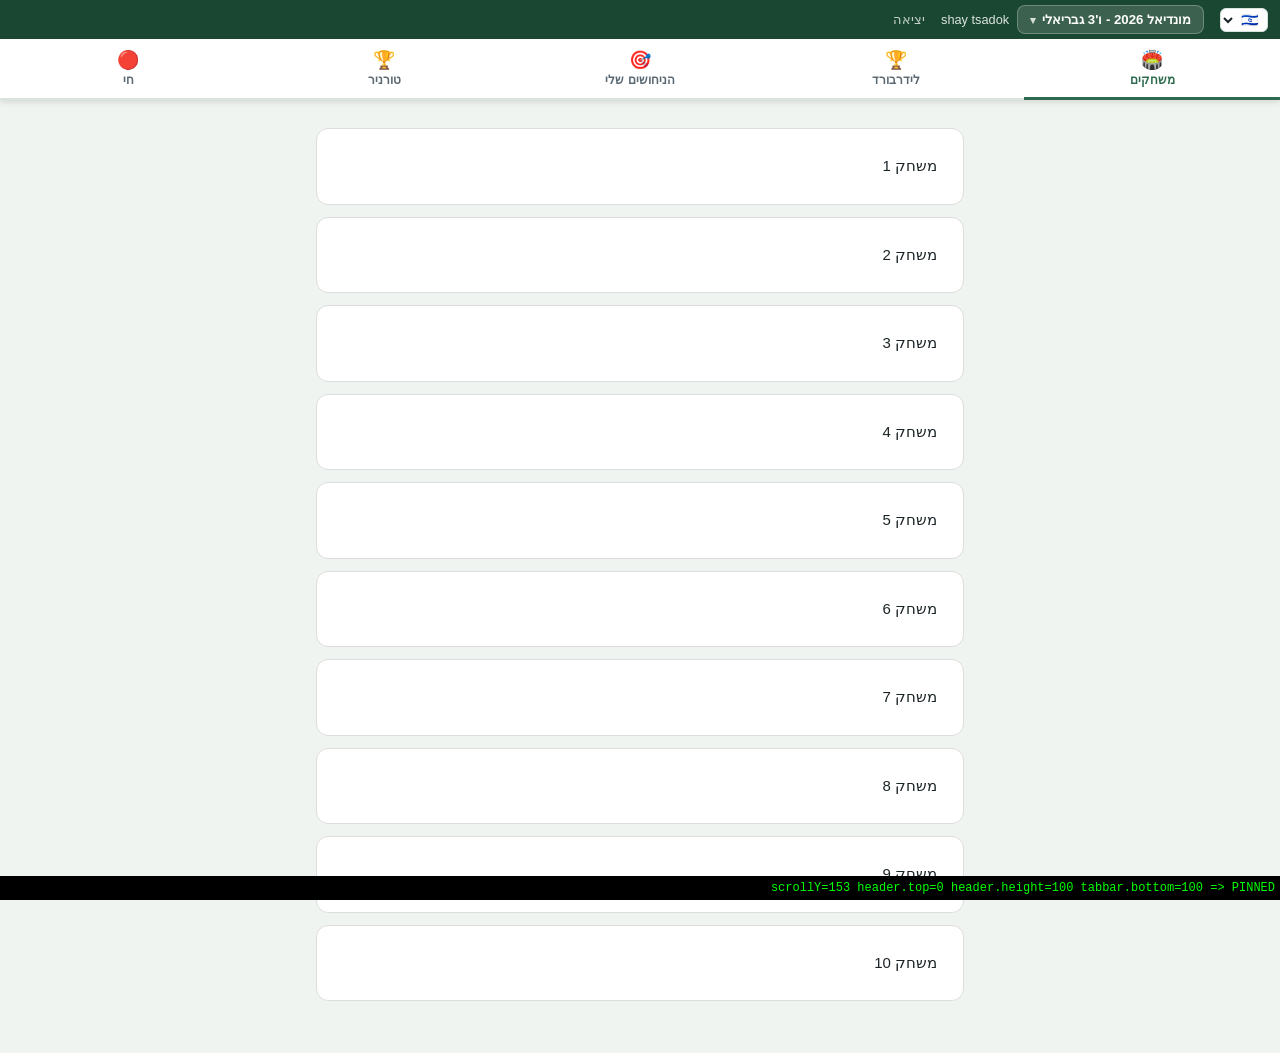
<file: tests/manual/tabbar-harness.html>
<!doctype html><meta charset="utf-8"><title>tabbar harness</title>
<meta name="viewport" content="width=device-width, initial-scale=1">
<link rel="stylesheet" href="../../styles.css">
<body style="direction:rtl">
<section id="main-app">
  <div class="app-header">
    <header class="app-bar">
      <div class="app-bar-user">
        <div class="lang-toggle-inline"><select class="lang-select"><option>🇮🇱</option></select></div>
        <div class="group-switcher-wrap"><button class="group-switch-btn"><span id="active-group-name">מונדיאל 2026 - ו'3 גבריאלי</span><span class="group-switch-caret">▾</span></button></div>
        <span id="header-username">shay tsadok</span><button class="btn-text">יציאה</button>
      </div>
    </header>
    <nav class="tab-bar">
      <button class="tab-btn active"><span class="tab-icon">🏟️</span><span>משחקים</span></button>
      <button class="tab-btn"><span class="tab-icon">🏆</span><span>לידרבורד</span></button>
      <button class="tab-btn"><span class="tab-icon">🎯</span><span>הניחושים שלי</span></button>
      <button class="tab-btn"><span class="tab-icon">🏆</span><span>טורניר</span></button>
      <button class="tab-btn"><span class="tab-icon">🔴</span><span>חי</span></button>
    </nav>
  </div>
  <main class="app-content"><div id="filler"></div></main>
</section>
<div id="dbg" style="position:fixed;bottom:0;left:0;right:0;background:#000;color:#0f0;font:12px monospace;padding:5px;z-index:9999"></div>
<script>
  const f=document.getElementById('filler');
  for(let i=0;i<10;i++){const d=document.createElement('div');d.style.cssText='background:#fff;border:1px solid #ddd;border-radius:12px;padding:26px;margin:12px 0';d.textContent='משחק '+(i+1);f.appendChild(d);}
  window.scrollTo(0,400);
  const h=document.querySelector('.app-header').getBoundingClientRect();
  const tb=document.querySelector('.tab-bar').getBoundingClientRect();
  document.getElementById('dbg').textContent=`scrollY=${Math.round(window.scrollY)} header.top=${Math.round(h.top)} header.height=${Math.round(h.height)} tabbar.bottom=${Math.round(tb.bottom)} => ${Math.round(h.top)===0?'PINNED':'NOT pinned'}`;
</script>
</body>
</file>
<file: styles.css>
/* ==========================================
   WORLD CUP 2026 BETTING APP - STYLES
   ========================================== */

/* ---- Reset & Base ---- */
*, *::before, *::after {
    box-sizing: border-box;
    margin: 0;
    padding: 0;
}

:root {
    --green-dark:   #1a4731;
    --green-mid:    #2d6a4f;
    --green-light:  #40916c;
    --green-bright: #52b788;
    --gold:         #f4a261;
    --gold-dark:    #e76f51;
    --bg:           #f0f4f0;
    --card-bg:      #ffffff;
    --text:         #1b2427;
    --text-light:   #5a6872;
    --border:       #d8e4dc;
    --radius:       12px;
    --shadow:       0 2px 12px rgba(0,0,0,.10);
    --shadow-lg:    0 6px 24px rgba(0,0,0,.14);
}

html, body {
    /* min-height (not height) so the body grows with content. A fixed height:100%
       caps the body to the viewport, which breaks `position: sticky` on the tab bar
       (it scrolled away with the capped body box). Login/mode-choice/group-picker
       set their own min-height:100vh, so full-height backgrounds are unaffected. */
    min-height: 100%;
    font-family: 'Segoe UI', 'Arial', sans-serif;
    background: var(--bg);
    color: var(--text);
    direction: rtl;
    font-size: 15px;
    line-height: 1.5;
}

section { display: block; }
.hidden { display: none !important; }

/* ==========================================
   LOGIN SCREEN
   ========================================== */

#login-screen,
#mode-choice-screen {
    min-height: 100vh;
    display: flex;
    align-items: flex-start;
    justify-content: center;
    background: linear-gradient(135deg, var(--green-dark) 0%, var(--green-mid) 60%, var(--green-light) 100%);
    padding: 40px 20px;
    overflow-y: auto;
}

.login-card {
    background: var(--card-bg);
    border-radius: 20px;
    padding: 40px 36px;
    width: 100%;
    max-width: 420px;
    box-shadow: var(--shadow-lg);
    text-align: center;
}

.login-logo {
    font-size: 64px;
    margin-bottom: 12px;
    animation: bounce 1.6s infinite;
}

@keyframes bounce {
    0%, 100% { transform: translateY(0); }
    50%       { transform: translateY(-8px); }
}

.login-card h1 {
    font-size: 1.6rem;
    font-weight: 800;
    color: var(--green-dark);
    margin-bottom: 6px;
}

.login-subtitle {
    color: var(--text-light);
    margin-bottom: 28px;
    font-size: .95rem;
}

.field-group {
    text-align: right;
    margin-bottom: 16px;
}

.field-group label {
    display: block;
    font-weight: 600;
    font-size: .85rem;
    margin-bottom: 5px;
    color: var(--text);
}

.field-group input,
.field-group select {
    width: 100%;
    padding: 10px 14px;
    border: 1.5px solid var(--border);
    border-radius: 8px;
    font-size: .95rem;
    transition: border-color .2s;
    direction: rtl;
}

.field-group input:focus,
.field-group select:focus {
    outline: none;
    border-color: var(--green-light);
}

.login-hint {
    color: var(--text-light);
    font-size: .8rem;
    margin-top: 12px;
}

.login-divider {
    display: flex;
    align-items: center;
    gap: 10px;
    color: var(--text-light);
    font-size: .82rem;
    margin: 14px 0;
}
.login-divider::before,
.login-divider::after {
    content: '';
    flex: 1;
    height: 1px;
    background: var(--border);
}

.login-actions { text-align: right; }


/* ==========================================
   BUTTONS
   ========================================== */

.btn {
    display: inline-flex;
    align-items: center;
    justify-content: center;
    gap: 6px;
    padding: 9px 18px;
    border: none;
    border-radius: 8px;
    font-size: .9rem;
    font-weight: 600;
    cursor: pointer;
    transition: all .18s;
    white-space: nowrap;
}

.btn-block { width: 100%; }
.btn-sm    { padding: 6px 12px; font-size: .82rem; }
.btn-large { padding: 12px 24px; font-size: 1rem; }

.btn-primary {
    background: var(--green-mid);
    color: #fff;
}
.btn-primary:hover { background: var(--green-dark); }

.btn-saved {
    background: #38a169 !important;
    color: #fff !important;
    transform: scale(1.04);
    transition: all .2s;
}

.btn-secondary {
    background: var(--bg);
    color: var(--green-dark);
    border: 1.5px solid var(--green-bright);
}
.btn-secondary:hover { background: var(--border); }

.btn-danger {
    background: #e53e3e;
    color: #fff;
}
.btn-danger:hover { background: #c53030; }

.btn-google {
    background: #fff;
    color: #3c4043;
    border: 1.5px solid #dadce0;
    font-size: 1rem;
    padding: 12px 20px;
    gap: 10px;
}
.btn-google:hover { background: #f8f9fa; box-shadow: 0 1px 3px rgba(0,0,0,.2); }

.btn-ghost {
    background: transparent;
    color: var(--text-light);
    border: 1.5px solid var(--border);
}
.btn-ghost:hover { background: var(--bg); }

.mode-choice-cards {
    margin-top: 20px;
    display: flex;
    flex-direction: column;
}

.mode-choice-cards .btn {
    margin-bottom: 4px;
}

.mode-hint {
    font-size: 0.8rem;
    color: var(--text-light);
    margin: 0 0 16px;
    text-align: center;
}

.btn-text {
    background: transparent;
    border: none;
    color: rgba(255,255,255,.75);
    font-size: .85rem;
    cursor: pointer;
    padding: 4px 8px;
    border-radius: 6px;
    transition: background .15s;
}
.btn-text:hover { background: rgba(255,255,255,.15); }

/* ==========================================
   APP BAR
   ========================================== */

/* The whole header (slim green app-bar + tabs) sticks together as one unit, so it's
   always visible and the tab bar never needs a magic-number offset below the app-bar. */
.app-header {
    position: sticky;
    top: 0;
    z-index: 100;
    box-shadow: 0 2px 6px rgba(0,0,0,.12);
}

.app-bar {
    /* Slim, single compact row (the big title + redundant tournament bar were removed).
       Static here — the .app-header wrapper provides the stickiness. */
    position: static;
    background: var(--green-dark);
    color: #fff;
    display: flex;
    align-items: center;
    justify-content: flex-start;
    padding: 5px 12px;
}

/* Keep the header to one thin line: truncate a long group name rather than wrap. */
.app-bar #active-group-name {
    display: inline-block;
    max-width: 42vw;
    overflow: hidden;
    text-overflow: ellipsis;
    white-space: nowrap;
    vertical-align: middle;
}

.app-bar-title {
    font-size: 1.1rem;
    font-weight: 800;
}

.app-bar-user {
    display: flex;
    align-items: center;
    gap: 8px;
    font-size: .85rem;
    color: rgba(255,255,255,.85);
}

.admin-bar { background: #2c1654; }

/* ==========================================
   TAB BAR
   ========================================== */

.tournament-bar {
    display: flex;
    gap: 8px;
    padding: 10px 16px;
    background: var(--green-dark);
    justify-content: center;
}

.tournament-btn {
    padding: 7px 18px;
    border: 1.5px solid rgba(255,255,255,.35);
    border-radius: 20px;
    background: transparent;
    color: rgba(255,255,255,.75);
    font-size: .85rem;
    font-weight: 600;
    cursor: pointer;
    transition: all .18s;
}
.tournament-btn:hover  { background: rgba(255,255,255,.12); color: #fff; }
.tournament-btn.active { background: #fff; color: var(--green-dark); border-color: #fff; }

.tab-bar {
    display: flex;
    background: var(--card-bg);
    border-bottom: 2px solid var(--border);
    /* stickiness handled by the .app-header wrapper */
}

.tab-btn {
    flex: 1;
    display: flex;
    flex-direction: column;
    align-items: center;
    gap: 2px;
    padding: 10px 4px;
    background: none;
    border: none;
    cursor: pointer;
    color: var(--text-light);
    font-size: .78rem;
    font-weight: 600;
    border-bottom: 3px solid transparent;
    transition: all .18s;
    margin-bottom: -2px;
}

.tab-btn .tab-icon { font-size: 1.2rem; }

.tab-btn.active {
    color: var(--green-mid);
    border-bottom-color: var(--green-mid);
}

/* ==========================================
   APP CONTENT
   ========================================== */

.app-content {
    padding: 16px;
    max-width: 680px;
    margin: 0 auto;
    padding-bottom: 40px;
}

.tab-panel { display: none; }
.tab-panel.active { display: block; }

/* ==========================================
   FEATURED (SPECIAL) MATCH SECTION
   ========================================== */

.featured-section {
    margin-bottom: 20px;
}

.featured-section-label {
    font-size: .8rem;
    font-weight: 700;
    letter-spacing: .06em;
    color: var(--gold-dark);
    padding: 6px 4px 8px;
    display: flex;
    align-items: center;
    gap: 6px;
}

.featured-section .match-card {
    border: 2px solid var(--gold);
    background: linear-gradient(135deg, #fff9f0 0%, #ffffff 60%);
}

.featured-section-divider {
    border: none;
    border-top: 2px dashed var(--border);
    margin: 0 0 16px;
}

/* Admin form: no-points checkbox */
.no-points-label {
    display: flex;
    align-items: center;
    gap: 8px;
    font-size: .88rem;
    color: var(--text-light);
    cursor: pointer;
    user-select: none;
}

/* ==========================================
   STAGE FILTER
   ========================================== */

.stage-filter {
    display: flex;
    gap: 6px;
    overflow-x: auto;
    padding-bottom: 10px;
    margin-bottom: 16px;
    scrollbar-width: none;
    -ms-overflow-style: none;
}
.stage-filter::-webkit-scrollbar { display: none; }

.filter-btn {
    flex-shrink: 0;
    padding: 6px 14px;
    border-radius: 20px;
    border: 1.5px solid var(--border);
    background: var(--card-bg);
    color: var(--text-light);
    font-size: .82rem;
    font-weight: 600;
    cursor: pointer;
    transition: all .15s;
    white-space: nowrap;
}

.filter-btn:hover,
.filter-btn.active {
    background: var(--green-mid);
    color: #fff;
    border-color: var(--green-mid);
}

/* ==========================================
   MATCH STAGE GROUP HEADER
   ========================================== */

.stage-group-header {
    font-size: .8rem;
    font-weight: 700;
    text-transform: uppercase;
    letter-spacing: .06em;
    color: var(--text-light);
    padding: 12px 4px 6px;
    border-bottom: 1px solid var(--border);
    margin-bottom: 10px;
    margin-top: 20px;
}

.stage-group-header:first-child { margin-top: 0; }

/* ==========================================
   MATCH CARD
   ========================================== */

.match-card {
    background: var(--card-bg);
    border-radius: var(--radius);
    box-shadow: var(--shadow);
    margin-bottom: 10px;
    overflow: hidden;
    border: 1.5px solid var(--border);
    transition: box-shadow .18s;
}

.match-card:hover { box-shadow: var(--shadow-lg); }
.match-card-next {
    animation: nextMatchPulse 2s ease-out 1;
}
@keyframes nextMatchPulse {
    0%   { box-shadow: 0 0 0 0 rgba(45,106,79,.55), var(--shadow); }
    60%  { box-shadow: 0 0 0 6px rgba(45,106,79,.18), var(--shadow); }
    100% { box-shadow: var(--shadow); }
}

.match-card--closing-soon {
    border-color: #f6ad55;
    background: linear-gradient(to left, rgba(246,173,85,.07) 0%, var(--card-bg) 60%);
}

.closing-soon-hint {
    font-size: 0.7rem;
    font-weight: 600;
    color: #c05621;
    background: #fff3e0;
    border: 1px solid #f6ad55;
    border-radius: 20px;
    padding: 2px 7px;
    white-space: nowrap;
}

.match-card-header {
    display: flex;
    align-items: center;
    flex-wrap: wrap;
    gap: 4px 8px;
    padding: 8px 14px;
    background: var(--bg);
    border-bottom: 1px solid var(--border);
    font-size: .78rem;
    color: var(--text-light);
}

.match-date-str { flex: 1 0 auto; font-weight: 600; }

.match-status-badge {
    font-size: .72rem;
    font-weight: 700;
    padding: 2px 8px;
    border-radius: 10px;
}

.badge-upcoming {
    background: #e8f5e9;
    color: var(--green-mid);
}

.badge-completed {
    background: #f5f5f5;
    color: #777;
}

.badge-locked {
    background: #fff3e0;
    color: #e65100;
}

.match-card-body {
    padding: 16px 14px;
}

.match-teams-row {
    display: flex;
    align-items: center;
    justify-content: space-between;
    gap: 8px;
}

.match-team {
    flex: 1;
    display: flex;
    flex-direction: column;
    align-items: center;
    gap: 4px;
    text-align: center;
}

.team-flag { font-size: 2rem; }
.team-logo-img {
    width: 2rem;
    height: 2rem;
    object-fit: contain;
    vertical-align: middle;
    display: block;
    margin: 0 auto;
}
.team-name {
    font-size: .88rem;
    font-weight: 700;
    color: var(--text);
    line-height: 1.2;
}

/* Middle area: shows "vs", the result, or the bet form */
.match-middle {
    flex: 0 0 auto;
    display: flex;
    flex-direction: column;
    align-items: center;
    gap: 8px;
    min-width: 90px;
    text-align: center;
}

.vs-text {
    font-size: 1rem;
    font-weight: 800;
    color: var(--text-light);
}

/* Actual result display */
.result-score {
    font-size: 1.6rem;
    font-weight: 800;
    color: var(--green-dark);
    letter-spacing: 2px;
}

.result-aet {
    font-size: .72rem;
    color: #6b7280;
    font-weight: 600;
    text-align: center;
    margin-top: 2px;
}

/* Bet area below the teams row (steppers + save button) */
.match-bet-area {
    display: flex;
    flex-direction: column;
    align-items: center;
    gap: 10px;
    padding-top: 10px;
}

.match-vs {
    font-size: .85rem;
    font-weight: 800;
    color: var(--text-light);
    text-transform: uppercase;
    letter-spacing: 1px;
}

/* Bet entry form inside card */
.bet-inputs {
    display: flex;
    align-items: center;
    gap: 10px;
}

.bet-stepper {
    display: flex;
    align-items: center;
    gap: 0;
}

.stepper-btn {
    width: 38px;
    height: 38px;
    border-radius: 50%;
    border: 2px solid var(--primary);
    background: #fff;
    color: var(--primary);
    font-size: 1.3rem;
    font-weight: 700;
    line-height: 1;
    cursor: pointer;
    display: flex;
    align-items: center;
    justify-content: center;
    -webkit-tap-highlight-color: transparent;
    user-select: none;
    touch-action: manipulation;
    flex-shrink: 0;
}

.stepper-btn:active {
    background: var(--primary);
    color: #fff;
}

.bet-score-input {
    width: 44px;
    height: 44px;
    text-align: center;
    font-size: 1.2rem;
    font-weight: 700;
    border: 2px solid var(--border);
    border-radius: 8px;
    background: var(--bg);
    color: var(--text);
    transition: border-color .2s;
}

.bet-score-input:focus {
    outline: none;
    border-color: var(--green-light);
}

/* Hide native number-input spinners next to stepper buttons */
.bet-score-input::-webkit-inner-spin-button,
.bet-score-input::-webkit-outer-spin-button { -webkit-appearance: none; margin: 0; }
.bet-score-input[type=number] { -moz-appearance: textfield; }

.bet-sep {
    font-size: 1.2rem;
    font-weight: 800;
    color: var(--text-light);
}

.btn-save-bet {
    padding: 7px 14px;
    background: var(--green-mid);
    color: #fff;
    border: none;
    border-radius: 8px;
    font-size: .82rem;
    font-weight: 700;
    cursor: pointer;
    transition: background .18s;
    margin-top: 6px;
    width: 100%;
}
.btn-save-bet:hover { background: var(--green-dark); }

/* Saved bet display */
.my-bet-score {
    font-size: 1.3rem;
    font-weight: 800;
    color: var(--green-mid);
    letter-spacing: 2px;
}

.my-bet-label {
    font-size: .72rem;
    color: var(--text-light);
    font-weight: 600;
}

.bet-edit-link {
    background: none;
    border: none;
    color: var(--green-light);
    font-size: .75rem;
    cursor: pointer;
    text-decoration: underline;
    padding: 2px;
}

/* Points badge under the match */
.match-points-row {
    margin-top: 10px;
    text-align: center;
    padding: 6px;
    border-radius: 8px;
    font-size: .85rem;
    font-weight: 700;
}

.points-3  { background: #fff7df; color: #9a7d0a; }  /* exact score (4 / 10) — gold "jackpot" */
.points-1  { background: #e8f5e9; color: #2e7d32; }  /* correct outcome — green */
.points-0  { background: #fafafa; color: #9e9e9e; }  /* miss — gray */
.points-na { background: #fafafa; color: #bdbdbd; font-style: italic; }

/* Locked message */
.bet-locked-msg {
    font-size: .78rem;
    color: #e65100;
    font-weight: 600;
}

/* ==========================================
   LEADERBOARD
   ========================================== */

.leaderboard-header {
    margin-bottom: 16px;
}
.leaderboard-header h2 { font-size: 1.3rem; margin-bottom: 6px; }

.scoring-legend {
    display: flex;
    gap: 12px;
    font-size: .8rem;
    color: var(--text-light);
    flex-wrap: wrap;
}

.legend-sep { color: var(--border); }

.leaderboard-table {
    background: var(--card-bg);
    border-radius: var(--radius);
    box-shadow: var(--shadow);
    overflow: hidden;
    border: 1.5px solid var(--border);
}

.leaderboard-row {
    display: flex;
    align-items: center;
    padding: 13px 12px;
    border-bottom: 1px solid var(--border);
    gap: 8px;
    transition: background .12s;
}

.leaderboard-row:last-child { border-bottom: none; }
.leaderboard-row:hover { background: var(--bg); }

.leaderboard-row.is-me {
    background: #e8f5e9;
    font-weight: 700;
}

.lb-rank {
    font-size: 1.1rem;
    min-width: 32px;
    text-align: center;
}

.lb-name { flex: 1; min-width: 0; overflow: hidden; text-overflow: ellipsis; white-space: nowrap; font-weight: 600; }
.lb-form { display: flex; gap: 2px; flex-shrink: 0; }
.lb-form-dot { width: 1.3em; height: 1.3em; border-radius: 50%; display: flex; align-items: center; justify-content: center; font-size: .64rem; font-weight: 700; }
.lb-form-dot.f4 { background: #f6d873; color: #6b5300; }   /* exact — gold */
.lb-form-dot.f1 { background: #bfe3c6; color: #1e5b2a; }   /* correct — green */
.lb-form-dot.f0 { background: #e7e7e7; color: #9a9a9a; }   /* miss — gray */
.lb-me-tag {
    font-size: .72rem;
    background: var(--green-bright);
    color: #fff;
    padding: 1px 7px;
    border-radius: 10px;
    font-weight: 700;
}

.lb-special { display: block; font-size: .7rem; color: #6b7280; margin-top: 2px; line-height: 1.3; }
.lb-special-hit { color: #16a34a; font-weight: 700; }

.octo-icon { margin-inline-end: 0.25em; font-size: 0.95em; }

.lb-points {
    font-size: 1.1rem;
    font-weight: 800;
    color: var(--green-dark);
    min-width: 40px;
    text-align: left;
}

.lb-pts-label {
    font-size: .75rem;
    color: var(--text-light);
}

/* ==========================================
   MY BETS TAB
   ========================================== */

.my-bets-title { font-size: 1.2rem; margin-bottom: 16px; }

.my-bet-card {
    background: var(--card-bg);
    border-radius: var(--radius);
    box-shadow: var(--shadow);
    margin-bottom: 10px;
    border: 1.5px solid var(--border);
    padding: 14px 16px;
}

.my-bet-match-info {
    display: flex;
    align-items: center;
    justify-content: space-between;
    margin-bottom: 8px;
    flex-wrap: wrap;
    gap: 4px;
}

.my-bet-teams {
    font-weight: 700;
    font-size: .95rem;
}

.my-bet-date { font-size: .78rem; color: var(--text-light); }

.my-bet-scores-row {
    display: flex;
    align-items: center;
    gap: 16px;
    flex-wrap: wrap;
}

.my-bet-col {
    display: flex;
    flex-direction: column;
    align-items: center;
    gap: 2px;
}

.my-bet-col-label {
    font-size: .72rem;
    color: var(--text-light);
    font-weight: 600;
}

.my-bet-col-value {
    font-size: 1.1rem;
    font-weight: 800;
    color: var(--green-mid);
}

.my-bet-col-value.result-val { color: var(--text); }

/* ==========================================
   ADMIN PANEL
   ========================================== */

.admin-auth-card {
    max-width: 360px;
    margin: 40px auto;
    background: var(--card-bg);
    border-radius: var(--radius);
    padding: 32px 28px;
    box-shadow: var(--shadow);
    text-align: center;
}

.admin-auth-card h2 { margin-bottom: 20px; }

.admin-section {
    background: var(--card-bg);
    border-radius: var(--radius);
    box-shadow: var(--shadow);
    padding: 20px;
    margin-bottom: 20px;
    border: 1.5px solid var(--border);
}

.admin-section h3 {
    font-size: 1rem;
    margin-bottom: 16px;
    color: var(--green-dark);
}

.add-match-form input,
.add-match-form select {
    padding: 8px 12px;
    border: 1.5px solid var(--border);
    border-radius: 8px;
    font-size: .88rem;
    flex: 1;
    min-width: 0;
    direction: rtl;
}

.add-match-form input:focus,
.add-match-form select:focus {
    outline: none;
    border-color: var(--green-light);
}

.form-row {
    display: flex;
    gap: 8px;
    align-items: center;
    flex-wrap: wrap;
    margin-bottom: 10px;
}

.vs-label {
    font-weight: 800;
    color: var(--text-light);
    flex-shrink: 0;
}

.admin-match-row {
    display: flex;
    align-items: center;
    justify-content: space-between;
    padding: 10px 14px;
    border-bottom: 1px solid var(--border);
    gap: 10px;
    flex-wrap: wrap;
}

.admin-match-row:last-child { border-bottom: none; }

.admin-match-info {
    flex: 1;
    min-width: 0;
}

.admin-match-teams {
    font-weight: 700;
    font-size: .9rem;
    white-space: nowrap;
    overflow: hidden;
    text-overflow: ellipsis;
}

.admin-match-meta {
    font-size: .75rem;
    color: var(--text-light);
    margin-top: 2px;
}

.admin-match-actions {
    display: flex;
    gap: 6px;
    flex-shrink: 0;
    flex-wrap: wrap;
}

.admin-result-badge {
    font-size: .82rem;
    font-weight: 700;
    color: var(--green-mid);
    padding: 2px 8px;
    background: #e8f5e9;
    border-radius: 8px;
}

/* ==========================================
   MODALS
   ========================================== */

.modal-overlay {
    position: fixed;
    inset: 0;
    background: rgba(0,0,0,.55);
    display: flex;
    align-items: center;
    justify-content: center;
    z-index: 1000;
    padding: 16px;
}

.modal-card {
    background: var(--card-bg);
    border-radius: 16px;
    padding: 28px 24px;
    width: 100%;
    max-width: 400px;
    box-shadow: var(--shadow-lg);
}

.modal-card h3 {
    font-size: 1.1rem;
    margin-bottom: 6px;
    color: var(--green-dark);
}

.modal-subtitle {
    font-size: .85rem;
    color: var(--text-light);
    margin-bottom: 20px;
}

.result-form {
    display: flex;
    align-items: center;
    justify-content: center;
    gap: 16px;
    margin: 20px 0;
}

.result-team {
    display: flex;
    flex-direction: column;
    align-items: center;
    gap: 8px;
}

.result-team-name {
    font-weight: 700;
    font-size: .9rem;
    text-align: center;
    max-width: 100px;
}

.score-big {
    width: 64px;
    height: 56px;
    text-align: center;
    font-size: 1.6rem;
    font-weight: 800;
    border: 2px solid var(--border);
    border-radius: 10px;
    color: var(--green-dark);
}

.score-big:focus {
    outline: none;
    border-color: var(--green-light);
}

.result-sep {
    font-size: 2rem;
    font-weight: 800;
    color: var(--text-light);
}

.modal-actions {
    display: flex;
    gap: 10px;
    margin-top: 20px;
    flex-direction: column;
}

/* ==========================================
   MISC
   ========================================== */

.state-msg {
    text-align: center;
    color: var(--text-light);
    padding: 40px 20px;
    font-size: .95rem;
}

.error-msg {
    color: #e53e3e;
    font-size: .83rem;
    margin-bottom: 10px;
    text-align: right;
}

/* ==========================================
   GROUP SWITCHER (app bar)
   ========================================== */

.group-switcher-wrap {
    position: relative;
    display: inline-block;
}

.group-switch-btn {
    background: rgba(255,255,255,.15);
    color: #fff;
    border: 1px solid rgba(255,255,255,.25);
    border-radius: 8px;
    padding: 6px 12px;
    font-size: .88rem;
    font-weight: 600;
    cursor: pointer;
    display: inline-flex;
    align-items: center;
    gap: 6px;
    max-width: 200px;
}
.group-switch-btn:hover { background: rgba(255,255,255,.25); }
.group-switch-btn #active-group-name {
    overflow: hidden;
    text-overflow: ellipsis;
    white-space: nowrap;
    max-width: 160px;
}
.group-switch-caret { font-size: .7rem; opacity: .8; }

.group-switch-menu {
    position: absolute;
    top: calc(100% + 6px);
    left: 0;
    right: auto;
    min-width: 240px;
    background: #fff;
    border-radius: 10px;
    box-shadow: var(--shadow-lg);
    padding: 8px;
    z-index: 1000;
    border: 1px solid var(--border);
}

.group-switch-list { display: flex; flex-direction: column; }

.group-switch-item {
    background: none;
    border: none;
    text-align: right;
    padding: 10px 12px;
    border-radius: 6px;
    cursor: pointer;
    color: var(--text);
    font-size: .9rem;
    display: flex;
    justify-content: space-between;
    align-items: center;
}
.group-switch-item:hover { background: var(--bg); }
.group-switch-item.active {
    background: var(--green-light);
    color: #fff;
    font-weight: 700;
}
.group-switch-item.active:hover { background: var(--green-light); }
.group-switch-item .check-mark { font-size: .85rem; }

.group-switch-row {
    display: flex;
    align-items: center;
    gap: 4px;
    border-radius: 6px;
}
.group-switch-row.active { background: var(--green-light); }
.group-switch-row .group-switch-item { flex: 1; background: none; }
.group-switch-row.active .group-switch-item { color: #fff; font-weight: 700; }
.group-share-btn {
    background: none;
    border: none;
    cursor: pointer;
    padding: 8px 10px;
    font-size: 1.05rem;
    border-radius: 6px;
    color: var(--text);
}
.group-share-btn:hover { background: var(--bg); }
.group-switch-row.active .group-share-btn { color: #fff; }
.group-switch-row.active .group-share-btn:hover { background: rgba(255,255,255,.2); }

.group-switch-divider {
    height: 1px;
    background: var(--border);
    margin: 6px 0;
}

.group-switch-action {
    background: none;
    border: none;
    text-align: right;
    padding: 10px 12px;
    border-radius: 6px;
    cursor: pointer;
    color: var(--green-mid);
    font-size: .88rem;
    font-weight: 600;
    width: 100%;
}
.group-switch-action:hover { background: var(--bg); }

/* ==========================================
   GROUP PICKER SCREEN
   ========================================== */

#group-picker-screen {
    min-height: 100vh;
    display: flex;
    align-items: center;
    justify-content: center;
    background: linear-gradient(135deg, var(--green-dark) 0%, var(--green-mid) 60%, var(--green-light) 100%);
    padding: 20px;
}

.group-picker-wrap {
    width: 100%;
    max-width: 780px;
}

.group-picker-header {
    text-align: center;
    color: #fff;
    margin-bottom: 28px;
    position: relative;
}
.group-picker-header h1 {
    font-size: 1.8rem;
    margin-bottom: 8px;
}
.group-picker-hello {
    font-size: 1.05rem;
    margin-bottom: 6px;
    opacity: .95;
}
.group-picker-subtitle {
    opacity: .85;
    font-size: .95rem;
}
#btn-picker-logout {
    position: absolute;
    top: 0;
    left: 0;
    color: #fff;
    opacity: .85;
}

.group-picker-cards {
    display: grid;
    grid-template-columns: 1fr 1fr;
    gap: 20px;
}

.group-picker-card {
    background: var(--card-bg);
    border-radius: 16px;
    padding: 30px 24px;
    text-align: center;
    box-shadow: var(--shadow-lg);
}
.group-picker-card h2 {
    font-size: 1.2rem;
    color: var(--green-dark);
    margin-bottom: 8px;
}
.group-picker-card p {
    color: var(--text-light);
    font-size: .9rem;
    margin-bottom: 20px;
    min-height: 40px;
}
.group-picker-icon {
    font-size: 42px;
    margin-bottom: 10px;
}

@media (max-width: 600px) {
    .group-picker-cards { grid-template-columns: 1fr; }
}

/* ==========================================
   INVITE CODE DISPLAY
   ========================================== */

.invite-code-display {
    display: flex;
    align-items: center;
    justify-content: space-between;
    gap: 10px;
    background: var(--bg);
    border: 2px dashed var(--green-light);
    border-radius: 10px;
    padding: 12px 16px;
    margin: 8px 0 4px;
}
.invite-code-display span {
    font-family: 'Courier New', monospace;
    font-size: 1.6rem;
    font-weight: 800;
    color: var(--green-dark);
    letter-spacing: 4px;
}

.invite-code-input {
    font-family: 'Courier New', monospace;
    font-size: 1.3rem !important;
    letter-spacing: 4px;
    text-align: center;
    text-transform: uppercase;
}

/* ==========================================
   GROUP MEMBERS LIST
   ========================================== */

.group-members-list {
    max-height: 240px;
    overflow-y: auto;
    border: 1px solid var(--border);
    border-radius: 8px;
    padding: 6px;
}
.group-member-row {
    display: flex;
    justify-content: space-between;
    align-items: center;
    padding: 8px 10px;
    border-radius: 6px;
}
.group-member-row + .group-member-row {
    border-top: 1px solid var(--border);
}
.group-member-row .member-name { font-weight: 600; }
.group-member-row .member-meta {
    font-size: .8rem;
    color: var(--text-light);
    margin-right: 8px;
}
.group-member-row .owner-badge {
    background: var(--gold);
    color: #fff;
    border-radius: 4px;
    padding: 2px 6px;
    font-size: .7rem;
    margin-right: 6px;
}

.btn-danger {
    background: #c0392b;
    color: #fff;
    border: none;
}
.btn-danger:hover { background: #a33224; }

/* ==========================================
   TOURNAMENT TAB
   ========================================== */

.tournament-subtitle {
    color: var(--text-light);
    margin-bottom: 12px;
    font-size: .9rem;
}
.tournament-countdown {
    background: var(--bg);
    border: 1px solid var(--border);
    padding: 10px 14px;
    border-radius: 8px;
    margin-bottom: 14px;
    text-align: center;
    font-size: .95rem;
}
.tournament-countdown .locked-badge { color: var(--text-light); font-weight: 700; }

.tournament-card {
    background: var(--card-bg);
    border-radius: 12px;
    box-shadow: var(--shadow);
    padding: 16px;
    margin-bottom: 12px;
}
.tournament-card-title {
    font-weight: 800;
    color: var(--green-dark);
    margin-bottom: 10px;
    font-size: 1.05rem;
}
.tournament-card-body {
    display: flex;
    align-items: center;
    gap: 10px;
    flex-wrap: wrap;
}
.tournament-select {
    flex: 1;
    min-width: 160px;
    padding: 8px 10px;
    border: 1px solid var(--border);
    border-radius: 8px;
    background: #fff;
    font-family: inherit;
    font-size: .95rem;
}
.tournament-locked {
    flex: 1;
    color: var(--text-light);
    padding: 6px 0;
}
.tournament-result {
    flex-basis: 100%;
    padding-top: 10px;
    border-top: 1px solid var(--border);
    margin-top: 6px;
    font-size: .95rem;
}
.tournament-result .points-3 {
    background: var(--green-light);
    color: #fff;
    padding: 2px 8px;
    border-radius: 4px;
    margin-right: 6px;
}
.tournament-result .points-0 {
    margin-right: 6px;
}

/* Admin tournament */
.tournament-admin-col {
    flex: 1;
    min-width: 220px;
    display: flex;
    flex-direction: column;
    gap: 6px;
}
.tournament-admin-col textarea {
    padding: 8px;
    border: 1px solid var(--border);
    border-radius: 6px;
    font-family: inherit;
    font-size: .9rem;
    resize: vertical;
}
.admin-hint {
    color: var(--text-light);
    font-size: .85rem;
    margin-bottom: 8px;
}
.admin-divider {
    border: none;
    border-top: 1px solid var(--border);
    margin: 16px 0;
}

/* ==========================================
   RESPONSIVE
   ========================================== */

@media (max-width: 420px) {
    .app-content { padding: 12px; }
    .match-card-body { padding: 12px 10px; }
    .team-flag { font-size: 1.6rem; }
    .team-name { font-size: .8rem; }
    .result-score { font-size: 1.3rem; }
    .my-bet-score { font-size: 1.1rem; }
    .btn-save-bet { font-size: .78rem; padding: 6px 10px; }
}

/* ==========================================
   LANGUAGE TOGGLE
   ========================================== */

.login-lang-toggle {
    display: flex;
    gap: 6px;
    justify-content: center;
    margin-bottom: 12px;
}
.lang-toggle-inline {
    display: inline-flex;
    gap: 4px;
    margin-inline-end: 8px;
}
.lang-select {
    padding: 4px 8px;
    border: 1px solid var(--border);
    background: var(--surface, #fff);
    color: var(--text);
    border-radius: 6px;
    font-size: .8rem;
    font-weight: 600;
    cursor: pointer;
    line-height: 1.2;
}
.lang-toggle-inline .lang-select {
    padding: 2px 4px;
    font-size: .95rem;
    min-width: 48px;
}
.lang-ltr { direction: ltr; }
.lang-ltr .app-bar-user { flex-direction: row-reverse; }

/* ===== Footer ===== */
.app-footer {
    max-width: 680px;
    margin: 24px auto 0;
    padding: 16px;
    text-align: center;
    color: var(--text-light);
    font-size: .85rem;
    border-top: 1px solid var(--border);
}
.app-footer .btn-text { text-decoration: underline; color: var(--text-light); }
.app-footer .btn-text:hover { color: var(--primary); background: transparent; }
.footer-contact { color: var(--text-light); text-decoration: underline; }
.footer-contact:hover { color: var(--primary); }
.footer-sep { margin: 0 8px; opacity: .5; }

/* ===== Rules modal ===== */
.modal-card-wide { max-width: 560px; }
.rules-body {
    max-height: 65vh;
    overflow-y: auto;
    text-align: start;
    line-height: 1.65;
    font-size: .92rem;
    padding: 4px 2px;
}
.rules-body h4 {
    margin: 14px 0 6px;
    color: var(--primary, #2563eb);
    font-size: 1rem;
}
.rules-body h4:first-child { margin-top: 0; }
.rules-body ul { padding-inline-start: 22px; margin: 4px 0 8px; }
.rules-body li { margin-bottom: 4px; }
.rules-body .rule-points {
    display: inline-block;
    background: var(--green-light, #d1fae5);
    color: #065f46;
    font-weight: 700;
    padding: 1px 8px;
    border-radius: 999px;
    font-size: .8rem;
    margin-inline-end: 4px;
}

/* ===== Admin user group badges ===== */
.admin-user-groups {
    margin-top: 6px;
    display: flex;
    flex-wrap: wrap;
    gap: 4px;
}
.group-badge {
    display: inline-block;
    padding: 2px 8px;
    font-size: .75rem;
    background: #e5e7eb;
    color: #374151;
    border-radius: 999px;
    font-weight: 500;
}
.group-badge-owner {
    background: #fef3c7;
    color: #92400e;
    font-weight: 600;
}
.admin-tab-bar { margin-bottom: 16px; }

/* ===== Matches lock notice ===== */
.matches-lock-notice {
    background: #fef3c7;
    color: #92400e;
    border: 1px solid #fcd34d;
    border-radius: 8px;
    padding: 8px 12px;
    margin: 0 0 10px 0;
    font-size: .85rem;
    text-align: center;
    font-weight: 600;
}

/* ===== Group logos ===== */
.group-logo {
    display: inline-block;
    border-radius: 50%;
    object-fit: cover;
    background: #e5e7eb;
    vertical-align: middle;
}
.group-logo-sm { width: 24px; height: 24px; margin-inline-end: 6px; }
.group-logo-lg { width: 80px; height: 80px; }
.group-logo-placeholder {
    display: inline-flex;
    align-items: center;
    justify-content: center;
    background: var(--primary, #2563eb);
    color: #fff;
    font-weight: 700;
    text-transform: uppercase;
}
.group-logo-sm.group-logo-placeholder { font-size: .8rem; }
.group-logo-lg.group-logo-placeholder { font-size: 2rem; }
.group-logo-preview-wrap {
    display: flex;
    align-items: center;
    gap: 12px;
    flex-wrap: wrap;
}
.group-logo-controls {
    display: flex;
    gap: 8px;
    align-items: center;
    flex-wrap: wrap;
}
.group-switch-list .group-logo-sm { margin-inline-end: 8px; }

/* ============================================================
   LIVE TAB
   ============================================================ */
.live-card .live-scoreline { display:flex; align-items:center; justify-content:space-between; gap:10px; padding:12px 4px 14px; }
.live-scorers { display:flex; gap:12px; padding:2px 16px 10px; }
.live-scorers-col { flex:1; min-width:0; display:flex; flex-direction:column; gap:3px; }
.live-scorers-col:first-child { text-align:right; }
.live-scorers-col:last-child { text-align:left; }
.live-scorer { font-size:0.82em; color:#5b6b62; white-space:nowrap; overflow:hidden; text-overflow:ellipsis; }
.live-scorer-min { font-weight:700; color:#1a4731; direction:ltr; display:inline-block; }
.live-card .live-team { flex:1; display:flex; align-items:center; gap:6px; font-weight:700; min-width:0; }
.live-card .live-team:last-child { justify-content:flex-end; }
.live-card .live-team-name { font-size:.95rem; overflow:hidden; text-overflow:ellipsis; white-space:nowrap; }
.live-card .live-score-wrap { display:flex; flex-direction:column; align-items:center; }
.live-card .live-score { font-size:1.9rem; font-weight:800; font-variant-numeric:tabular-nums; white-space:nowrap; color:var(--green-dark,#1a4731); }
.live-card .live-minute { font-size:.7rem; font-weight:700; color:#e23; margin-top:1px; min-height:.9em; direction:ltr; }
.live-badge-stale { display: none; }
.live-card.live-stale .live-badge-active { display: none; }
.live-card.live-stale .live-badge-stale { display: inline-flex; align-items: center; gap: 4px; }
.badge-stale { background: #6b7280; color: #fff; }
.live-card.live-stale .live-score { opacity: 0.45; }
.live-card .live-score-sep { margin:0 8px; color:var(--text-light,#888); font-weight:600; }
.live-not-started { font-size:.85rem; color:var(--text-light, #888); font-weight:500; }
.badge-live { background:#e23; color:#fff; }
.live-dot { display:inline-block; width:7px; height:7px; border-radius:50%; background:#fff; margin-inline-end:5px; vertical-align:middle; animation:live-pulse 1.2s ease-in-out infinite; }
@keyframes live-pulse { 0%,100%{opacity:1;transform:scale(1)} 50%{opacity:.3;transform:scale(.65)} }
.live-people { margin-top:6px; border-top:1px solid var(--border, #eee); padding-top:4px; }
.live-person-row { display:grid; grid-template-columns:1fr auto 3.2em; gap:10px; padding:6px 6px; align-items:center; border-radius:6px; }
.live-person-row.live-person-head { font-size:.78rem; color:var(--text-light,#888); }
.live-person-row .lp-bet { font-variant-numeric:tabular-nums; }
.live-person-row .lp-pts { text-align:center; font-variant-numeric:tabular-nums; font-weight:700; }
.live-person-row.points-3 .lp-pts { color:#9a7d0a; font-weight:800; }  /* exact — gold */
.live-person-row.points-1 .lp-pts { color:#2e7d32; font-weight:700; }  /* correct outcome — green */
.live-person-row.points-0 .lp-pts { color:#9e9e9e; }                   /* miss — gray */
/* Live tab projected leaderboard — fixed columns so they align across all rows */
.live-lb-row { display:grid; grid-template-columns:1.5em 1.7em minmax(0,1fr) 2.4em 2.9em 2.6em; gap:6px; align-items:center; padding:7px 4px; }
.live-lb-row + .live-lb-row { border-top:1px solid #f0f0f0; }
.live-lb-row.is-me { background:#eef7f0; border-radius:8px; }
.live-lb-head { font-size:.72rem; color:#aaa; }
.live-lb-head .live-lb-pill { background:none; color:#aaa; font-weight:600; }
.live-lb-chgcol { display:flex; align-items:center; justify-content:center; }
.live-lb-rank { text-align:center; font-weight:700; font-variant-numeric:tabular-nums; }
.live-lb-chg { font-size:.6rem; line-height:1; font-weight:700; direction:ltr; }
.live-lb-chg.up { color:#2e7d32; }
.live-lb-chg.down { color:#c33; }
.live-lb-name { min-width:0; overflow:hidden; text-overflow:ellipsis; white-space:nowrap; font-weight:600; }
.live-lb-total { text-align:center; font-weight:800; font-variant-numeric:tabular-nums; }
.live-lb-pill { justify-self:center; min-width:2.4em; text-align:center; font-size:.74rem; font-weight:700; border-radius:10px; padding:2px 0; direction:ltr; }
.live-lb-pill.p4 { background:#fff3d0; color:#9a7d0a; }
.live-lb-pill.p1 { background:#e3f3e6; color:#2e7d32; }
.live-lb-pill.p0 { background:#f1f1f1; color:#bbb; }
.live-lb-pick { text-align:center; font-size:.85rem; color:#888; font-variant-numeric:tabular-nums; white-space:nowrap; }
.breakdown-toggle { margin-top:8px; background:none; border:none; color:var(--accent,#1a7); cursor:pointer; font-size:.85rem; }
.match-breakdown { margin-top:6px; border-top:1px solid var(--divider,#eee); }
.match-breakdown.hidden { display:none; }
</file>
